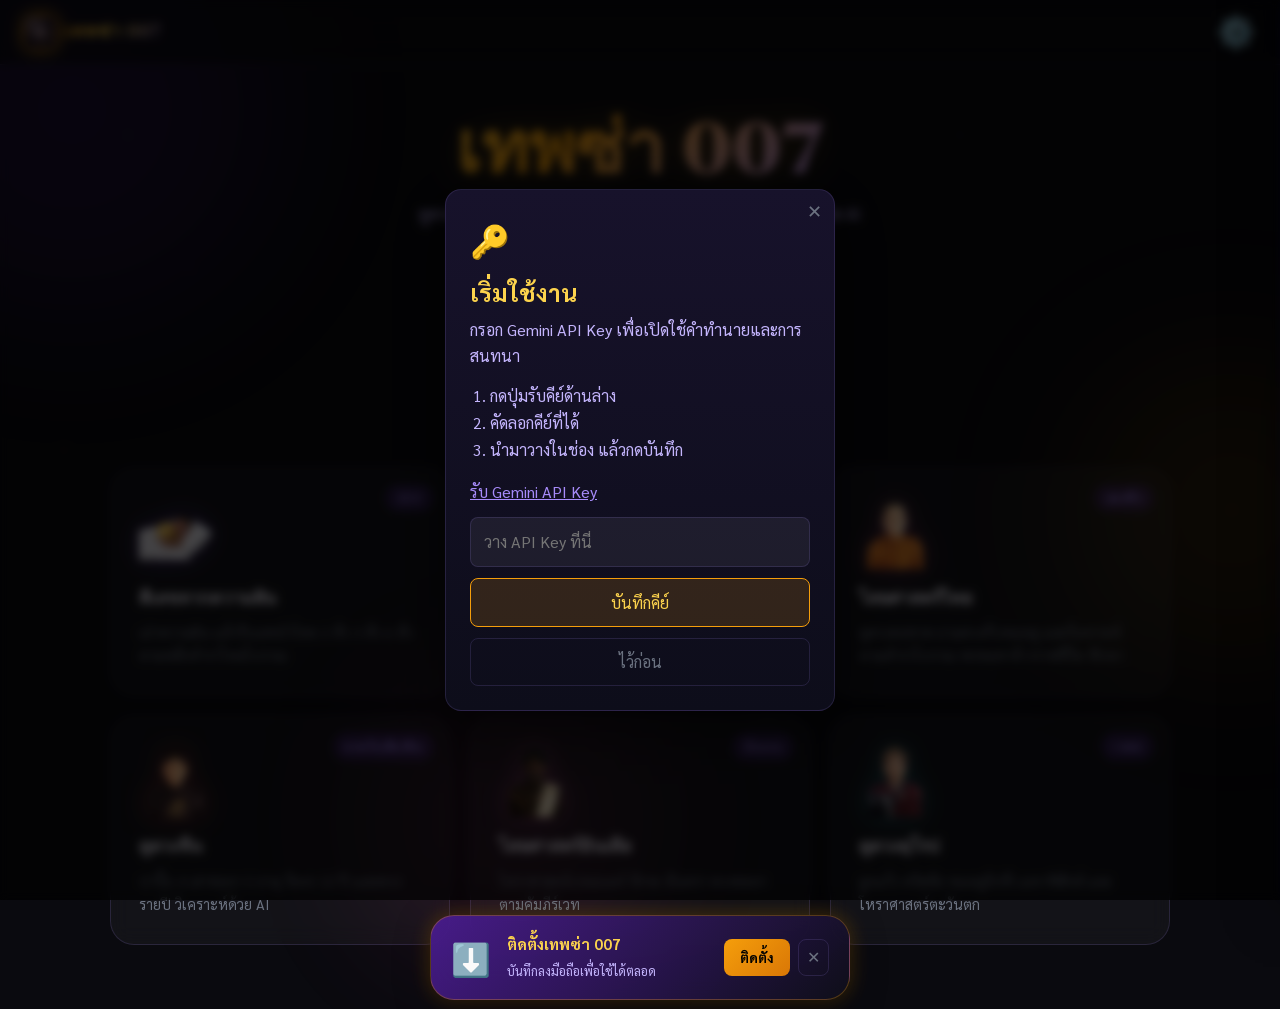
<file: index.html>
<!DOCTYPE html>
<html lang="th">
<head>
  <meta charset="UTF-8" />
  <meta name="viewport" content="width=device-width, initial-scale=1.0, viewport-fit=cover" />
  <title>เทพซ่า 007 — ดูดวงและคำทำนาย</title>
  <meta name="description" content="เทพซ่า 007 — ดูดวงไทย จีน อินเดีย ยุโรป ตีเลขจากความฝัน และไพ่ทาโรต์ด้วย AI" />
  <meta name="theme-color" content="#7c3aed" />
  <meta name="apple-mobile-web-app-capable" content="yes" />
  <meta name="apple-mobile-web-app-status-bar-style" content="black-translucent" />
  <meta name="apple-mobile-web-app-title" content="เทพซ่า 007" />
  <link rel="manifest" href="manifest.json" />
  <link rel="icon" type="image/png" sizes="192x192" href="icons/icon-192.png" />
  <link rel="shortcut icon" href="icons/icon-192.png" />
  <link rel="apple-touch-icon" href="icons/icon-192.png" />

  <!-- Open Graph -->
  <meta property="og:title"       content="เทพซ่า 007 — ดูดวงด้วย AI" />
  <meta property="og:description" content="ดูดวง ตีเลขฝัน ไพ่ทาโรต์ ไสยศาสตร์ครบครัน" />
  <meta property="og:type"        content="website" />

  <link rel="stylesheet" href="css/style.css?v=abdul-chat-4" />
</head>
<body>

<!-- ========== Background ========== -->
<div class="stars-bg"></div>
<div class="nebula-orbs">
  <div class="orb orb-1"></div>
  <div class="orb orb-2"></div>
  <div class="orb orb-3"></div>
</div>

<!-- ========== Navbar ========== -->
<nav class="navbar" role="navigation" aria-label="เมนูหลัก">
  <a href="index.html" class="navbar-logo abdul-secret-trigger" aria-label="หน้าแรก เปิดแชทอับดุล">
    <img class="logo-icon" src="icons/icon-512.png" alt="" />
    <span class="logo-text">เทพซ่า 007</span>
  </a>
  <div class="navbar-actions">
    <button class="btn-icon" id="btn-settings" aria-label="การตั้งค่า" title="การตั้งค่า"><span class="settings-gear-icon">⚙️</span></button>
  </div>
</nav>

<!-- ========== Settings Overlay ========== -->
<div class="settings-overlay" id="settings-overlay" role="dialog" aria-modal="true" aria-labelledby="settings-title"></div>
<aside class="settings-panel" id="settings-panel">
  <div class="settings-header">
    <h2 id="settings-title"><img class="settings-title-icon" src="icon_sss/settings(2).webp" alt="" /> การตั้งค่า</h2>
    <button class="btn-icon" id="btn-settings-close" aria-label="ปิด">✕</button>
  </div>
  <div class="settings-body">

    <!-- API Key -->
    <div class="settings-section">
      <label for="setting-api-key">🔑 Gemini API Key</label>
      <div class="input-group">
        <input type="password" id="setting-api-key" placeholder="AIzaSy..." autocomplete="off" spellcheck="false" />
        <button class="input-toggle-eye" id="toggle-eye" aria-label="แสดง/ซ่อน API Key">👁</button>
      </div>
      <a href="https://aistudio.google.com/app/apikey" target="_blank" rel="noopener noreferrer" class="settings-link">
        🔗 รับ API Key ฟรีที่ Google AI Studio →
      </a>
    </div>

    <div class="settings-divider"></div>

    <!-- Model Selection -->
    <div class="settings-section">
      <label for="setting-model">🤖 เลือกโมเดล AI</label>
      <div class="settings-select-wrapper">
        <select id="setting-model" aria-label="เลือกโมเดล Gemini">
          <option value="models/gemini-3.5-flash-lite">⚡ Gemini 3.5 Flash Lite</option>
        </select>
      </div>
      <div id="model-status" class="model-status" style="display:none;"></div>
      <button
        type="button"
        style="margin-top:0.5rem; width:100%; padding:0.5rem; border-radius:8px; border:1px solid var(--border-glass); background:var(--bg-glass); color:var(--text-secondary); font-family:Sarabun,sans-serif; font-size:0.82rem; cursor:pointer;"
        id="btn-refresh-models"
        onclick="(function(){
          const key=document.getElementById('setting-api-key').value.trim()||window.Store.get(window.STORAGE.API_KEY,'');
          if(!key){window.showToast('กรุณาใส่ API Key ก่อน','error');return;}
          const el=document.getElementById('model-status');el.style.display='block';
          window.modelManager.fetchModels(key,true);
        })()">
        🔄 โหลดโมเดลใหม่จาก API
      </button>
    </div>

    <div class="settings-divider"></div>

    <!-- Voice Selection -->
    <div class="settings-section">
      <label for="setting-voice">🔊 โมเดลเสียงอ่าน</label>
      <div class="settings-select-wrapper">
        <select id="setting-voice" aria-label="เลือกเสียงอ่าน">
          <option value="auto">✨ อัตโนมัติ — เสียงธรรมชาติ (แนะนำ)</option>
        </select>
      </div>
    </div>

    <div class="settings-divider"></div>

  </div>
  <div class="settings-footer">
    <button class="btn-save" id="btn-save-settings">💾 บันทึก</button>
    <button class="btn-clear-data" id="btn-clear-data">🗑️ ล้างทั้งหมด</button>
  </div>
</aside>

<!-- ========== Page Wrapper ========== -->
<main class="page-wrapper">

  <!-- Hero -->
  <section class="hero" aria-labelledby="hero-title">
    <h1 class="hero-title" id="hero-title">เทพซ่า 007</h1>
    <p class="hero-desc">
      ดูดวงไทย จีน อินเดีย ยุโรป ตีเลขจากความฝัน และไพ่ทาโรต์ด้วย AI<br>
    </p>
    <div class="hero-divider">
      <img class="hero-divider-icon" src="icon_sss/1f52e.gif" alt="ลูกแก้วพยากรณ์" />
    </div>
  </section>

  <!-- Features Grid -->
  <section class="features-section" aria-labelledby="features-heading">
    <h2 class="features-title" id="features-heading">✦ เลือกศาสตร์ที่ต้องการ ✦</h2>
    <div class="features-grid" role="list">

      <!-- Feature 1: Dream -->
      <a href="pages/dream.html" class="feature-card active" role="listitem" style="--glow-color:rgba(124,58,237,0.35); --glow-border:#7c3aed;">
        <div class="feature-badge badge-new">Zzz</div>
        <img class="feature-icon feature-icon-image" src="icons_1/512.png" alt="ไอคอนตีเลขจากความฝัน" />
        <div class="feature-title">ตีเลขจากความฝัน</div>
        <div class="feature-desc">เล่าความฝัน แล้วรับเลขนำโชค 2 ตัว 3 ตัว 6 ตัว ตามหลักตำราไทยโบราณ</div>
      </a>

      <!-- Feature 2: Tarot -->
      <a href="pages/tarot.html" class="feature-card active-gold" role="listitem" style="--glow-color:rgba(245,158,11,0.35); --glow-border:#f59e0b;">
        <div class="feature-badge badge-new">ลิงกัง</div>
        <img class="feature-icon feature-icon-image" src="icons_2/512.png" alt="ไอคอนไพ่ทาโรต์" />
        <div class="feature-title">ไพ่ทาโรต์ & ไพ่ยิปซี</div>
        <div class="feature-desc">สับไพ่ ตัดไพ่ เลือก 3 ใบ แล้วรับคำทำนายวันละ 1 ครั้ง ไพ่ครบ 78 ใบ</div>
      </a>

      <!-- Feature 3: Thai -->
      <a href="pages/thai.html" class="feature-card active-pink" role="listitem" style="--glow-color:rgba(236,72,153,0.3); --glow-border:#ec4899;">
        <div class="feature-badge badge-new">เณรตัง</div>
        <img class="feature-icon feature-icon-image" src="icons_3/512.png" alt="ไอคอนไสยศาสตร์ไทย" />
        <div class="feature-title">ไสยศาสตร์ไทย</div>
        <div class="feature-desc">ดูดวงคอขาด ถามดวงกับหมอดู และวิเคราะห์ตามตำราโบราณ พรหมชาติ กราฟชีวิต ทักษา</div>
      </a>

      <!-- Feature 4: Chinese -->
      <a href="pages/chinese.html" class="feature-card active-red" role="listitem" style="--glow-color:rgba(239,68,68,0.3); --glow-border:#ef4444;">
        <div class="feature-badge badge-new">อาหวังเมืองจีน</div>
        <img class="feature-icon feature-icon-image" src="icons_4/512.png" alt="ไอคอนดูดวงจีน" />
        <div class="feature-title">ดูดวงจีน</div>
        <div class="feature-desc">ปาจื้อ 4 เสาชะตา 5 ธาตุ วัยจร 10 ปี และดวงรายปี วิเคราะห์ด้วย AI</div>
      </a>

      <!-- Feature 5: India -->
      <a href="pages/indian.html" class="feature-card active-lotus" role="listitem" style="--glow-color:rgba(244,114,182,0.3); --glow-border:#f472b6;">
        <div class="feature-badge badge-new">บังบวบ</div>
        <img class="feature-icon feature-icon-image" src="icons_5/512.png" alt="ไอคอนไสยศาสตร์อินเดีย" />
        <div class="feature-title">ไสยศาสตร์อินเดีย</div>
        <div class="feature-desc">โหราศาสตร์เวทมนตร์ จักระ มันตรา ดวงชะตาตามคัมภีร์เวท</div>
      </a>

      <!-- Feature 6: Europe -->
      <a href="pages/western.html" class="feature-card active-cyan" role="listitem" style="--glow-color:rgba(34,211,238,0.28); --glow-border:#22d3ee;">
        <div class="feature-badge badge-new">I sas</div>
        <img class="feature-icon feature-icon-image" src="icons_6/512.png" alt="ไอคอนดูดวงยุโรป" />
        <div class="feature-title">ดูดวงยุโรป</div>
        <div class="feature-desc">ลูกแก้ว คริสตัล หมอดูยิปซี เมทาฟิสิกส์ และโหราศาสตร์ตะวันตก</div>
      </a>

    </div>
  </section>

</main>

<!-- ========== Secret Abdul Chat ========== -->
<aside class="abdul-chat" id="abdul-chat" aria-hidden="true" aria-labelledby="abdul-chat-title">
  <header class="abdul-chat-header">
    <img src="icon_sss/อับดุลเอ๊ย.jpg" alt="อับดุล" class="abdul-avatar" />
    <div>
      <h2 id="abdul-chat-title">อับดุล</h2>
      <p>ถามอะไรก็ไม่ค่อยอยากตอบจ้ะนายจ๋า</p>
    </div>
    <button class="abdul-chat-close" id="abdul-chat-close" type="button" aria-label="ปิดแชท">×</button>
  </header>
  <div class="abdul-chat-messages" id="abdul-chat-messages" role="log" aria-live="polite"></div>
  <form class="abdul-chat-input-area" id="abdul-chat-form">
    <textarea id="abdul-chat-input" rows="1" maxlength="500" placeholder="พิมพ์มาจ้ะนายจ๋า..." aria-label="ข้อความถึงอับดุล"></textarea>
    <button class="abdul-chat-send" type="submit" aria-label="ส่งข้อความ">ส่ง</button>
  </form>
  <!-- Context Menu for Message Actions (Long Press on mobile, Right Click on PC) -->
  <div class="abdul-context-menu abdul-delete-menu" id="abdul-delete-menu" role="menu" aria-hidden="true">
    <button type="button" class="abdul-menu-item abdul-action-copy" id="abdul-menu-copy" aria-label="คัดลอกข้อความ">
      <svg width="15" height="15" viewBox="0 0 24 24" fill="none" stroke="currentColor" stroke-width="2" stroke-linecap="round" stroke-linejoin="round"><rect x="9" y="9" width="13" height="13" rx="2" ry="2"></rect><path d="M5 15H4a2 2 0 0 1-2-2V4a2 2 0 0 1 2-2h9a2 2 0 0 1 2 2v1"></path></svg>
      <span>คัดลอก</span>
    </button>
    <button type="button" class="abdul-menu-item abdul-action-delete abdul-delete-action" id="abdul-delete-action" aria-label="ลบข้อความ">
      <svg width="15" height="15" viewBox="0 0 24 24" fill="none" stroke="currentColor" stroke-width="2" stroke-linecap="round" stroke-linejoin="round"><polyline points="3 6 5 6 21 6"></polyline><path d="M19 6v14a2 2 0 0 1-2 2H7a2 2 0 0 1-2-2V6m3 0V4a2 2 0 0 1 2-2h4a2 2 0 0 1 2 2v2"></path></svg>
      <span>ลบข้อความ</span>
    </button>
  </div>
  <div class="abdul-toast" id="abdul-toast" aria-live="polite"></div>
</aside>

<!-- ========== PWA Install Banner ========== -->
<div class="install-banner" id="install-banner" role="complementary" aria-label="ติดตั้งแอป">
  <div class="install-banner-icon">⬇️</div>
  <div class="install-banner-text">
    <strong>ติดตั้งเทพซ่า 007</strong>
    <span>บันทึกลงมือถือเพื่อใช้ได้ตลอด</span>
  </div>
  <div class="install-banner-actions">
    <button class="btn-install" id="btn-install-pwa">ติดตั้ง</button>
    <button class="btn-dismiss" id="btn-dismiss-pwa" aria-label="ปิด">✕</button>
  </div>
</div>

<script src="js/app.js?v=abdul-chat-5"></script>
<script src="js/models.js"></script>
</body>
</html>
</file>
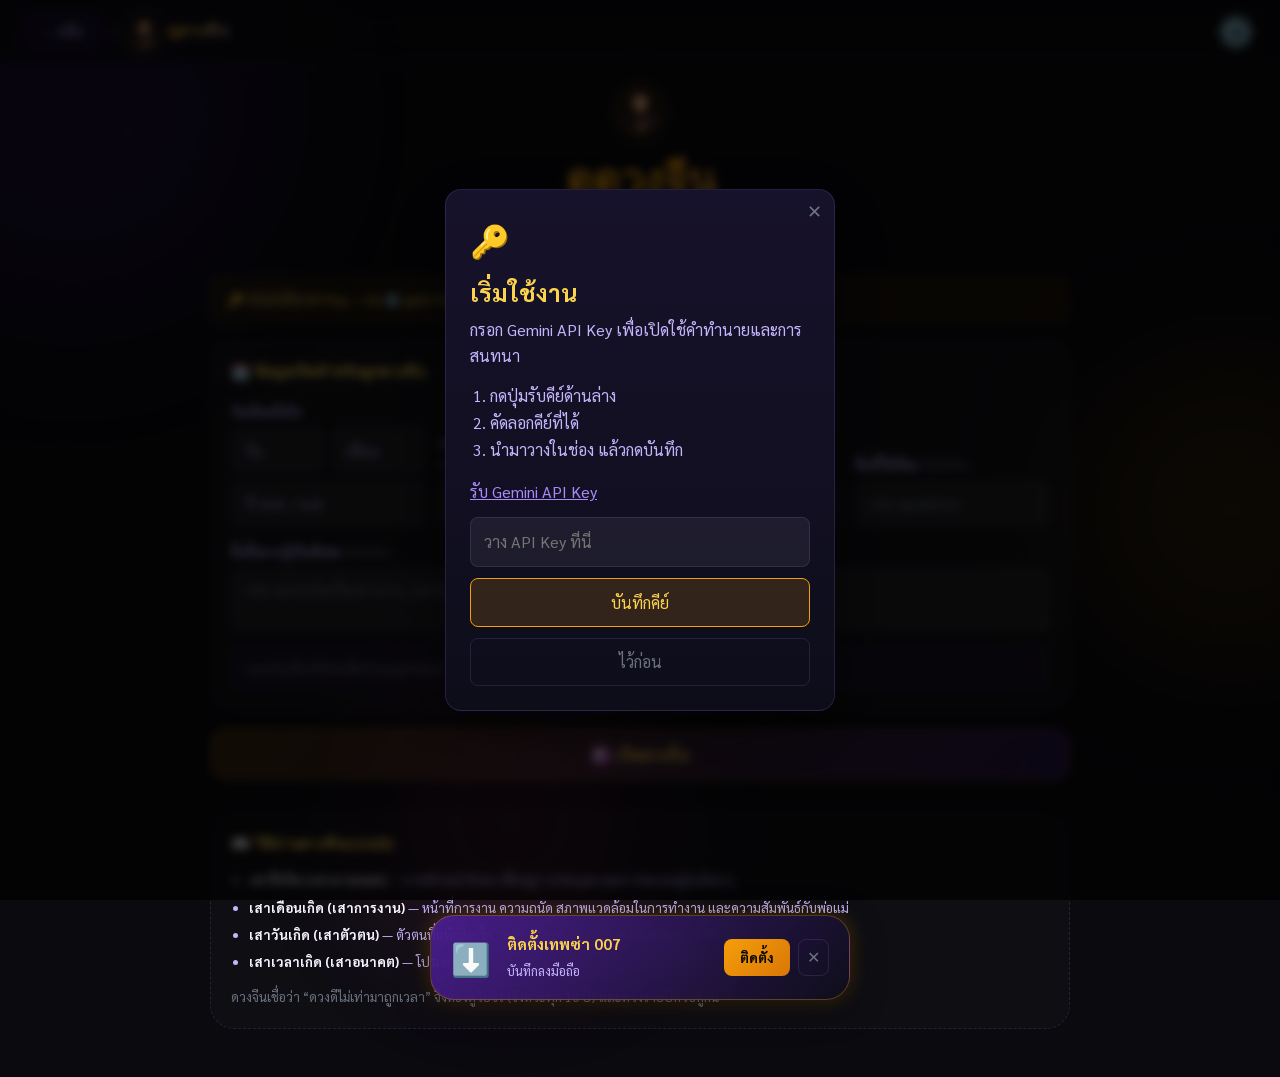
<file: pages/chinese.html>
<!DOCTYPE html>
<html lang="th">
<head>
  <meta charset="UTF-8" />
  <meta name="viewport" content="width=device-width, initial-scale=1.0, viewport-fit=cover" />
  <title>ดูดวงจีน — เทพซ่า 007</title>
  <meta name="description" content="ดูดวงจีน ปาจื้อ 4 เสาชะตา 5 ธาตุ วัยจร 10 ปี และดวงรายปี วิเคราะห์ด้วย AI" />
  <meta name="theme-color" content="#7c3aed" />
  <meta name="apple-mobile-web-app-capable" content="yes" />
  <meta name="apple-mobile-web-app-status-bar-style" content="black-translucent" />
  <link rel="manifest" href="../manifest.json" />
  <link rel="icon" type="image/png" sizes="192x192" href="../icons/icon-192.png" />
  <link rel="shortcut icon" href="../icons/icon-192.png" />
  <link rel="apple-touch-icon" href="../icons/icon-192.png" />
  <link rel="stylesheet" href="../css/style.css" />
</head>
<body>

<div class="stars-bg"></div>
<div class="nebula-orbs">
  <div class="orb orb-1"></div>
  <div class="orb orb-2"></div>
  <div class="orb orb-3"></div>
</div>

<!-- ========== Navbar ========== -->
<nav class="navbar" role="navigation" aria-label="เมนูนำทาง">
  <div style="display:flex; align-items:center; gap:0.75rem;">
    <a href="../index.html" class="btn-back" aria-label="กลับหน้าแรก">← กลับ</a>
    <span class="navbar-sep" style="color:var(--text-muted); font-size:0.85rem;">|</span>
    <span class="navbar-logo" style="cursor:default;">
      <img class="nav-feature-icon" src="../icons_4/512.png" alt="ไอคอนดูดวงจีน" />
      <span class="logo-text" style="font-size:0.95rem;">ดูดวงจีน</span>
    </span>
  </div>
  <div class="navbar-actions">
    <button class="btn-icon" id="btn-settings" aria-label="การตั้งค่า" title="การตั้งค่า">⚙️</button>
  </div>
</nav>

<!-- ========== Settings Panel (shared component) ========== -->
<div class="settings-overlay" id="settings-overlay" role="dialog" aria-modal="true" aria-labelledby="settings-title"></div>
<aside class="settings-panel" id="settings-panel">
  <div class="settings-header">
    <h2 id="settings-title">⚙️ การตั้งค่า</h2>
    <button class="btn-icon" id="btn-settings-close" aria-label="ปิด">✕</button>
  </div>
  <div class="settings-body">
    <div class="settings-section">
      <label for="setting-api-key">🔑 Gemini API Key</label>
      <div class="input-group">
        <input type="password" id="setting-api-key" placeholder="AIzaSy..." autocomplete="off" spellcheck="false" />
        <button class="input-toggle-eye" id="toggle-eye" aria-label="แสดง/ซ่อน">👁</button>
      </div>
      <a href="https://aistudio.google.com/app/apikey" target="_blank" rel="noopener noreferrer" class="settings-link">
        🔗 รับ API Key ฟรีที่ Google AI Studio →
      </a>
    </div>
    <div class="settings-divider"></div>
    <div class="settings-section">
      <label for="setting-voice">🔊 โมเดลเสียงอ่าน</label>
      <div class="settings-select-wrapper">
        <select id="setting-voice" aria-label="เลือกเสียงอ่าน">
          <option value="auto">✨ อัตโนมัติ — เสียงธรรมชาติ (แนะนำ)</option>
        </select>
      </div>
    </div>
    <div class="settings-divider"></div>
    <div class="settings-section">
      <label for="setting-model">🤖 เลือกโมเดล AI</label>
      <div class="settings-select-wrapper">
        <select id="setting-model" aria-label="เลือกโมเดล Gemini">
          <option value="models/gemini-3.5-flash-lite">⚡ Gemini 3.5 Flash Lite</option>
        </select>
      </div>
      <div id="model-status" class="model-status" style="display:none;"></div>
      <button
        type="button"
        style="margin-top:0.5rem; width:100%; padding:0.5rem; border-radius:8px; border:1px solid var(--border-glass); background:var(--bg-glass); color:var(--text-secondary); font-family:Sarabun,sans-serif; font-size:0.82rem; cursor:pointer;"
        id="btn-refresh-models"
        onclick="(function(){
          const key=document.getElementById('setting-api-key').value.trim()||window.Store.get(window.STORAGE.API_KEY,'');
          if(!key){window.showToast('กรุณาใส่ API Key ก่อน','error');return;}
          const el=document.getElementById('model-status');el.style.display='block';
          window.modelManager.fetchModels(key,true);
        })()">
        🔄 โหลดโมเดลใหม่จาก API
      </button>
    </div>
    <div class="settings-divider"></div>
    <div class="settings-section">
    </div>
  </div>
  <div class="settings-footer">
    <button class="btn-save" id="btn-save-settings">💾 บันทึก</button>
    <button class="btn-clear-data" id="btn-clear-data">🗑️ ล้างทั้งหมด</button>
  </div>
</aside>

<!-- ========== Page ========== -->
<main class="astro-wrapper">

  <header class="astro-hero">
    <img class="astro-hero-icon" src="../icons_4/512.png" alt="ไอคอนดูดวงจีน" />
    <h1>ดูดวงจีน</h1>
    <p>ปาจื้อ 四柱八字 · ถอดรหัส 4 เสาชะตา · 5 ธาตุ · วัยจร 10 ปี</p>
  </header>

  <div class="astro-key-warning" id="cn-key-warning" style="display:none;">
    🔑 ยังไม่ได้ใส่ API Key — กด ⚙️ มุมขวาบนเพื่อใส่ก่อนใช้งาน
  </div>

  <!-- ฟอร์มข้อมูลเกิด -->
  <div id="cn-form-slot"></div>

  <button class="astro-cta" id="cn-run" type="button">☯️ เปิดดวงจีน</button>

  <!-- ผลคำนวณ (โชว์ทันที ไม่ต้องรอ AI) -->
  <section id="cn-panel" hidden></section>

  <!-- คำทำนาย -->
  <section id="cn-result" style="margin-top:1.25rem;"></section>

  <section class="cn-note-card">
    <h3>📖 วิธีอ่านดวงจีนแบบย่อ</h3>
    <ul>
      <li><strong>เสาปีเกิด (เสาภายนอก)</strong> — ภาพลักษณ์ สังคม เพื่อนฝูง บรรพบุรุษ และการพบเจอผู้คนใหม่ ๆ</li>
      <li><strong>เสาเดือนเกิด (เสาการงาน)</strong> — หน้าที่การงาน ความถนัด สภาพแวดล้อมในการทำงาน และความสัมพันธ์กับพ่อแม่</li>
      <li><strong>เสาวันเกิด (เสาตัวตน)</strong> — ตัวตนที่แท้จริงหรือ “ธาตุเจ้าชะตา” รวมถึงคู่ครองและความรัก</li>
      <li><strong>เสาเวลาเกิด (เสาอนาคต)</strong> — โปรเจกต์ในอนาคต ความลับ ความคิดในใจ บุตร และบริวาร</li>
    </ul>
    <p>ดวงจีนเชื่อว่า “ดวงดีไม่เท่ามาถูกเวลา” จึงต้องดูวัยจร (จังหวะทุก 10 ปี) และดวงรายปีควบคู่กัน</p>
  </section>

</main>

<!-- ========== PWA Install Banner ========== -->
<div class="install-banner" id="install-banner" role="complementary">
  <div class="install-banner-icon">⬇️</div>
  <div class="install-banner-text">
    <strong>ติดตั้งเทพซ่า 007</strong>
    <span>บันทึกลงมือถือ</span>
  </div>
  <div class="install-banner-actions">
    <button class="btn-install" id="btn-install-pwa">ติดตั้ง</button>
    <button class="btn-dismiss" id="btn-dismiss-pwa" aria-label="ปิด">✕</button>
  </div>
</div>

<script src="../js/app.js"></script>
<script src="../js/models.js"></script>
<script src="../js/chinese.js"></script>
</body>
</html>
</file>
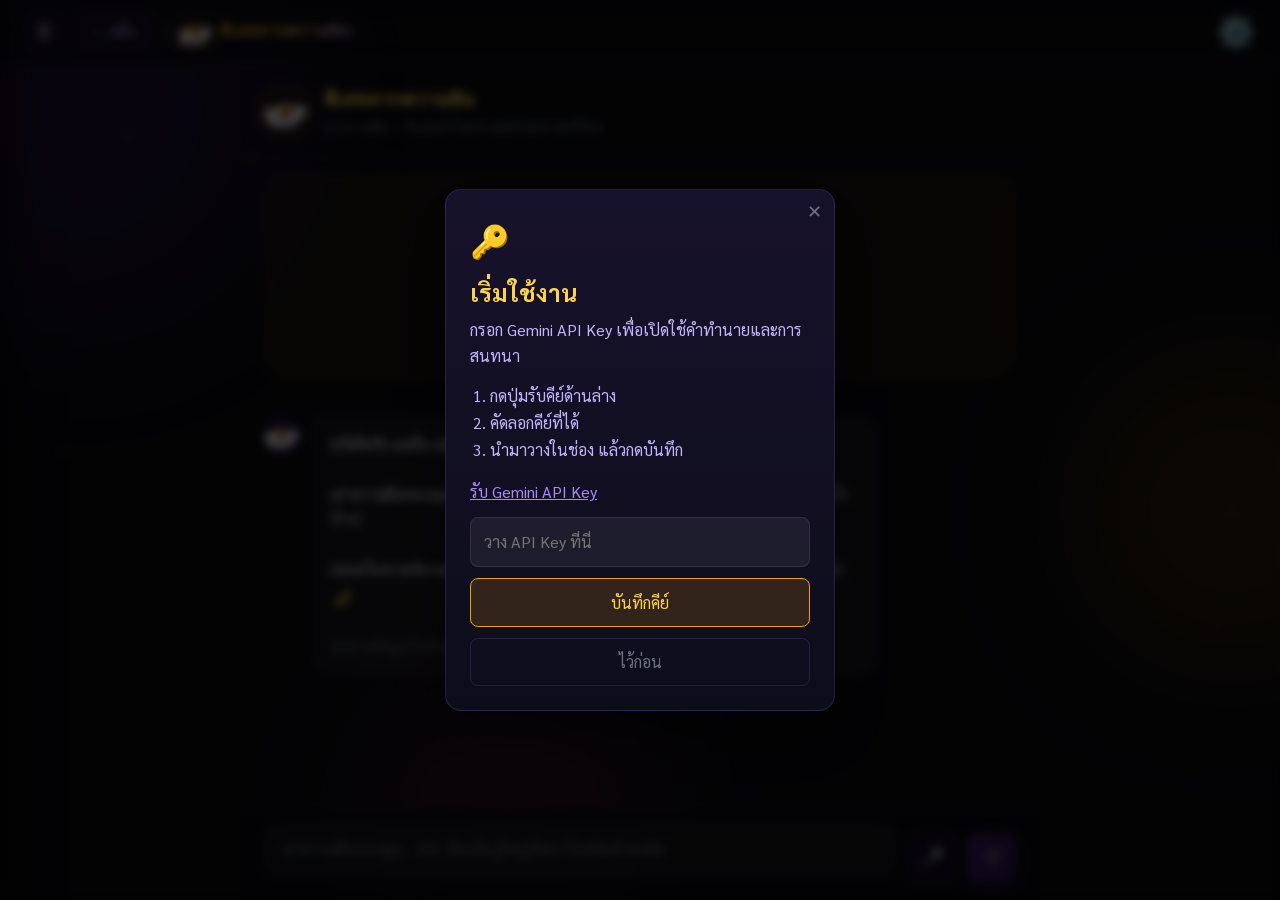
<file: pages/dream.html>
<!DOCTYPE html>
<html lang="th">
<head>
  <meta charset="UTF-8" />
  <meta name="viewport" content="width=device-width, initial-scale=1.0, viewport-fit=cover" />
  <title>ตีเลขจากความฝัน — เทพซ่า 007</title>
  <meta name="description" content="เล่าความฝันแล้ววิเคราะห์เป็นเลขนำโชค 2 ตัว 3 ตัว 6 ตัว ตามหลักไสยศาสตร์ไทย" />
  <meta name="theme-color" content="#7c3aed" />
  <meta name="apple-mobile-web-app-capable" content="yes" />
  <meta name="apple-mobile-web-app-status-bar-style" content="black-translucent" />
  <link rel="manifest" href="../manifest.json" />
  <link rel="icon" type="image/png" sizes="192x192" href="../icons/icon-192.png" />
  <link rel="shortcut icon" href="../icons/icon-192.png" />
  <link rel="apple-touch-icon" href="../icons/icon-192.png" />
  <link rel="stylesheet" href="../css/style.css" />
</head>
<body>

<div class="stars-bg"></div>
<div class="nebula-orbs">
  <div class="orb orb-1"></div>
  <div class="orb orb-2"></div>
  <div class="orb orb-3"></div>
</div>

<!-- ========== Navbar ========== -->
<nav class="navbar" role="navigation" aria-label="เมนูนำทาง">
  <div style="display:flex; align-items:center; gap:0.75rem;">
    <button class="btn-icon" id="btn-sidebar-toggle" aria-label="ประวัติการสนทนา" title="ประวัติการสนทนา">☰</button>
    <a href="../index.html" class="btn-back" aria-label="กลับหน้าแรก">← กลับ</a>
    <span class="navbar-sep" style="color:var(--text-muted); font-size:0.85rem;">|</span>
    <span class="navbar-logo" style="cursor:default;">
      <img class="nav-feature-icon" src="../icons_1/512.png" alt="ไอคอนตีเลขจากความฝัน" />
      <span class="logo-text" style="font-size:0.95rem;">ตีเลขจากความฝัน</span>
    </span>
  </div>
  <div class="navbar-actions">
    <button class="btn-icon" id="btn-settings" aria-label="การตั้งค่า" title="การตั้งค่า">⚙️</button>
  </div>
</nav>

<!-- ========== Chat History Sidebar ========== -->
<div class="chat-sidebar-overlay" id="sidebar-overlay"></div>
<aside class="chat-sidebar" id="chat-sidebar" role="navigation" aria-label="ประวัติการสนทนา">
  <div class="sidebar-head">
    <span class="sidebar-head-title">💬 ประวัติการสนทนา</span>
    <button class="btn-icon sidebar-close" id="btn-sidebar-close" aria-label="ปิดแถบประวัติ">✕</button>
  </div>
  <button class="sidebar-new" id="btn-new-chat" type="button">
    <span class="sidebar-new-icon">✚</span> เริ่มความฝันใหม่
  </button>
  <div class="sidebar-list" id="sidebar-list" role="list"></div>
</aside>

<!-- ========== Conversation Context Menu ========== -->
<div class="chat-context-menu" id="chat-context-menu" role="menu" aria-hidden="true">
  <button class="ctx-item" data-action="rename" role="menuitem" type="button">✏️ เปลี่ยนชื่อ</button>
  <button class="ctx-item" data-action="tag" role="menuitem" type="button">🏷️ ตั้งแท็ก</button>
  <div class="ctx-divider"></div>
  <button class="ctx-item danger" data-action="delete" role="menuitem" type="button">🗑️ ลบประวัตินี้</button>
</div>

<!-- ========== Rename / Tag Modal ========== -->
<div class="chat-modal-overlay" id="chat-modal-overlay" role="dialog" aria-modal="true" aria-labelledby="chat-modal-title">
  <div class="chat-modal">
    <h3 id="chat-modal-title">เปลี่ยนชื่อประวัติ</h3>
    <input type="text" id="chat-modal-input" autocomplete="off" spellcheck="false" />
    <p class="chat-modal-hint" id="chat-modal-hint" style="display:none;"></p>
    <div class="chat-modal-actions">
      <button class="chat-modal-btn" id="chat-modal-cancel" type="button">ยกเลิก</button>
      <button class="chat-modal-btn primary" id="chat-modal-ok" type="button">บันทึก</button>
    </div>
  </div>
</div>

<!-- Settings Panel (shared component) -->
<div class="settings-overlay" id="settings-overlay" role="dialog" aria-modal="true" aria-labelledby="settings-title"></div>
<aside class="settings-panel" id="settings-panel">
  <div class="settings-header">
    <h2 id="settings-title">⚙️ การตั้งค่า</h2>
    <button class="btn-icon" id="btn-settings-close" aria-label="ปิด">✕</button>
  </div>
  <div class="settings-body">
    <div class="settings-section">
      <label for="setting-api-key">🔑 Gemini API Key</label>
      <div class="input-group">
        <input type="password" id="setting-api-key" placeholder="AIzaSy..." autocomplete="off" spellcheck="false" />
        <button class="input-toggle-eye" id="toggle-eye" aria-label="แสดง/ซ่อน">👁</button>
      </div>
      <a href="https://aistudio.google.com/app/apikey" target="_blank" rel="noopener noreferrer" class="settings-link">
        🔗 รับ API Key ฟรีที่ Google AI Studio →
      </a>
    </div>
    <div class="settings-divider"></div>
    <div class="settings-section">
      <label for="setting-voice">🔊 โมเดลเสียงอ่าน</label>
      <div class="settings-select-wrapper">
        <select id="setting-voice" aria-label="เลือกเสียงอ่าน">
          <option value="auto">✨ อัตโนมัติ — เสียงธรรมชาติ (แนะนำ)</option>
        </select>
      </div>
    </div>
    <div class="settings-divider"></div>
    <div class="settings-section">
      <label for="setting-model">🤖 เลือกโมเดล AI</label>
      <div class="settings-select-wrapper">
        <select id="setting-model" aria-label="เลือกโมเดล Gemini">
          <option value="models/gemini-3.5-flash-lite">⚡ Gemini 3.5 Flash Lite</option>
        </select>
      </div>
      <div id="model-status" class="model-status" style="display:none;"></div>
      <button
        type="button"
        style="margin-top:0.5rem; width:100%; padding:0.5rem; border-radius:8px; border:1px solid var(--border-glass); background:var(--bg-glass); color:var(--text-secondary); font-family:Sarabun,sans-serif; font-size:0.82rem; cursor:pointer;"
        id="btn-refresh-models"
        onclick="(function(){
          const key=document.getElementById('setting-api-key').value.trim()||window.Store.get(window.STORAGE.API_KEY,'');
          if(!key){window.showToast('กรุณาใส่ API Key ก่อน','error');return;}
          const el=document.getElementById('model-status');el.style.display='block';
          window.modelManager.fetchModels(key,true);
        })()">
        🔄 โหลดโมเดลใหม่จาก API
      </button>
    </div>
  </div>
  <div class="settings-footer">
    <button class="btn-save" id="btn-save-settings">💾 บันทึก</button>
    <button class="btn-clear-data" id="btn-clear-data">🗑️ ล้างทั้งหมด</button>
  </div>
</aside>

<!-- ========== Chat Container ========== -->
<div class="chat-container" role="main">

  <!-- Chat Header -->
  <header class="chat-header">
    <img class="chat-header-icon" src="../icons_1/512.png" alt="ไอคอนตีเลขจากความฝัน" />
    <div class="chat-header-text">
      <h1>ตีเลขจากความฝัน</h1>
      <p>เล่าความฝัน → รับเลขนำโชคตามหลักไสยศาสตร์ไทย</p>
    </div>
  </header>

  <!-- No API Key Warning -->
  <div id="no-api-dream" class="no-api-warning" style="display:none; margin:1rem 1.5rem;">
    <div class="icon">🔑</div>
    <h3>ต้องการ API Key</h3>
    <p>กด ⚙️ มุมขวาบน เพื่อใส่ API Key ก่อนเริ่มใช้งาน</p>
  </div>

  <!-- Messages Area -->
  <div class="chat-messages" id="chat-messages" role="log" aria-live="polite" aria-label="บทสนทนา">
    <!-- Messages rendered by JS -->
  </div>

  <!-- Input Area -->
  <div class="chat-input-area">
    <div class="chat-input-row">
      <div class="chat-input-wrapper">
        <textarea
          id="dream-input"
          class="chat-textarea"
          rows="1"
          placeholder="เล่าความฝันของคุณ... เช่น 'ฝันเห็นงูใหญ่กัดขา วิ่งหนีแล้วหกล้ม'"
          aria-label="พิมพ์ความฝัน"
        ></textarea>
      </div>
      <button class="btn-mic" id="btn-mic" aria-label="พิมพ์ด้วยเสียง" title="พิมพ์ด้วยเสียง">🎤</button>
      <button class="btn-send" id="btn-send-dream" aria-label="ส่ง">
        <svg width="20" height="20" viewBox="0 0 24 24" fill="none" stroke="currentColor" stroke-width="2.5" stroke-linecap="round" stroke-linejoin="round">
          <line x1="22" y1="2" x2="11" y2="13"></line>
          <polygon points="22 2 15 22 11 13 2 9 22 2"></polygon>
        </svg>
      </button>
    </div>
  </div>

</div>

<!-- PWA Install Banner -->
<div class="install-banner" id="install-banner" role="complementary">
  <div class="install-banner-icon">⬇️</div>
  <div class="install-banner-text">
    <strong>ติดตั้งเทพซ่า 007</strong>
    <span>บันทึกลงมือถือ</span>
  </div>
  <div class="install-banner-actions">
    <button class="btn-install" id="btn-install-pwa">ติดตั้ง</button>
    <button class="btn-dismiss" id="btn-dismiss-pwa" aria-label="ปิด">✕</button>
  </div>
</div>

<script src="../js/app.js"></script>
<script src="../js/models.js"></script>
<script src="../js/dream.js"></script>
</body>
</html>
</file>
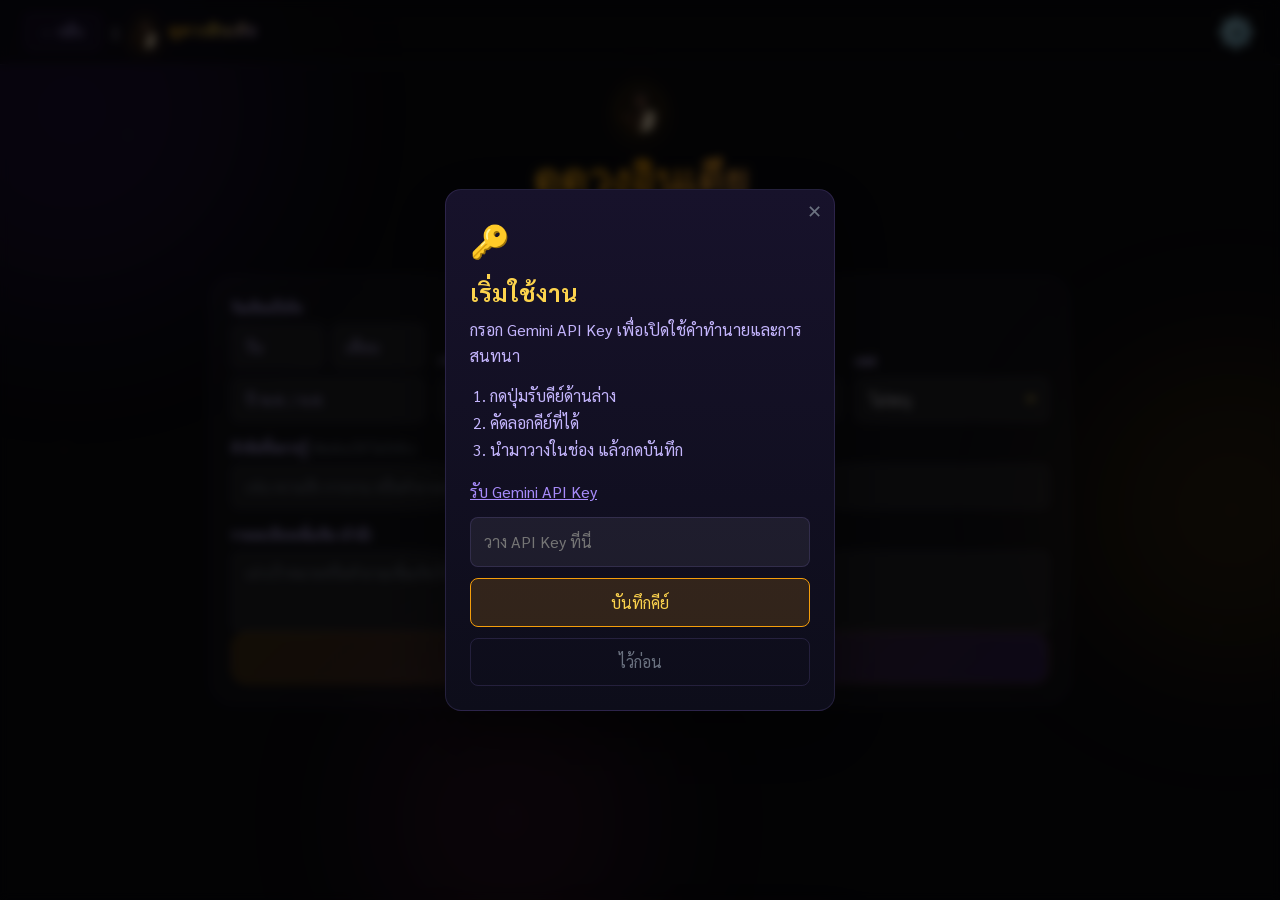
<file: pages/indian.html>
<!DOCTYPE html>
<html lang="th">
<head>
  <meta charset="UTF-8" />
  <meta name="viewport" content="width=device-width, initial-scale=1.0, viewport-fit=cover" />
  <title>ดูดวงอินเดีย — เทพซ่า 007</title>
  <meta name="description" content="ดูดวงอินเดียตามโหราศาสตร์เวท" />
  <link rel="manifest" href="../manifest.json" />
  <link rel="icon" type="image/png" sizes="192x192" href="../icons/icon-192.png" />
  <link rel="shortcut icon" href="../icons/icon-192.png" />
  <link rel="apple-touch-icon" href="../icons/icon-192.png" />
  <link rel="stylesheet" href="../css/style.css" />
</head>
<body data-astro-system="indian">
<div class="stars-bg"></div><div class="nebula-orbs"><div class="orb orb-1"></div><div class="orb orb-2"></div><div class="orb orb-3"></div></div>
<nav class="navbar" role="navigation" aria-label="เมนูนำทาง">
  <div style="display:flex;align-items:center;gap:.75rem"><a href="../index.html" class="btn-back" aria-label="กลับหน้าแรก">← กลับ</a><span class="navbar-sep">|</span><span class="navbar-logo" style="cursor:default"><img class="nav-feature-icon" src="../icons_5/512.png" alt="ไอคอนไสยศาสตร์อินเดีย" /><span class="logo-text" style="font-size:.95rem">ดูดวงอินเดีย</span></span></div>
  <div class="navbar-actions"><button class="btn-icon" id="btn-settings" aria-label="การตั้งค่า" title="การตั้งค่า">⚙️</button></div>
</nav>
<div class="settings-overlay" id="settings-overlay" role="dialog" aria-modal="true" aria-labelledby="settings-title"></div>
<aside class="settings-panel" id="settings-panel"><div class="settings-header"><h2 id="settings-title">⚙️ การตั้งค่า</h2><button class="btn-icon" id="btn-settings-close" aria-label="ปิด">✕</button></div><div class="settings-body">
  <div class="settings-section"><label for="setting-api-key">🔑 Gemini API Key</label><div class="input-group"><input type="password" id="setting-api-key" placeholder="AIzaSy..." autocomplete="off" /><button class="input-toggle-eye" id="toggle-eye" aria-label="แสดง/ซ่อน">👁</button></div><a href="https://aistudio.google.com/app/apikey" target="_blank" rel="noopener noreferrer" class="settings-link">🔗 รับ API Key ฟรีที่ Google AI Studio →</a></div>
  <div class="settings-divider"></div><div class="settings-section"><label for="setting-voice">🔊 โมเดลเสียงอ่าน</label><div class="settings-select-wrapper"><select id="setting-voice"><option value="auto">✨ อัตโนมัติ — เสียงธรรมชาติ (แนะนำ)</option></select></div></div>
  <div class="settings-divider"></div><div class="settings-section"><label for="setting-model">🤖 เลือกโมเดล AI</label><div class="settings-select-wrapper"><select id="setting-model"><option value="models/gemini-3.5-flash-lite">⚡ Gemini 3.5 Flash Lite</option></select></div><div id="model-status" class="model-status" style="display:none"></div></div>
</div><div class="settings-footer"><button class="btn-save" id="btn-save-settings">💾 บันทึก</button><button class="btn-clear-data" id="btn-clear-data">🗑️ ล้างทั้งหมด</button></div></aside>
<main class="astro-wrapper"><header class="astro-hero"><img class="astro-hero-icon" src="../icons_5/512.png" alt="ไอคอนไสยศาสตร์อินเดีย" /><h1>ดูดวงอินเดีย</h1><p>โหราศาสตร์เวท จักรราศี นวางค์ และจังหวะชีวิต</p></header>
  <form class="astro-card" id="astro-form"><div class="astro-form-grid">
    <label class="astro-field"><span>วันเดือนปีเกิด</span><input id="astro-date" type="date" required /></label>
    <label class="astro-field"><span>เวลาเกิด</span><input id="astro-time" type="time" value="12:00" required /></label>
    <label class="astro-field"><span>สถานที่เกิด</span><input id="astro-place" type="text" placeholder="เช่น กรุงเทพมหานคร" required /></label>
    <label class="astro-field"><span>เพศ</span><select id="astro-gender"><option>ไม่ระบุ</option><option>ชาย</option><option>หญิง</option></select></label>
  </div><label class="astro-field astro-field-full"><span>หัวข้อที่อยากรู้ <em>(พิมพ์เองได้ ไม่บังคับ)</em></span><input id="astro-topic" type="text" list="indian-topic-suggestions" placeholder="เช่น ความรัก การงาน หรือคำถามของคุณ" autocomplete="off" /><datalist id="indian-topic-suggestions"><option value="ภาพรวมชีวิต"></option><option value="การงานและการเงิน"></option><option value="ความรักและคู่ครอง"></option><option value="สุขภาพและจังหวะชีวิต"></option><option value="แนวทางเสริมดวง"></option></datalist></label><label class="astro-field astro-field-full"><span>รายละเอียดเพิ่มเติม (ถ้ามี)</span><textarea id="astro-note" rows="3" placeholder="เล่าเป้าหมายหรือคำถามเพิ่มเติมได้"></textarea></label><button class="astro-cta" id="astro-run" type="submit">🪷 วิเคราะห์ดวง</button></form>
  <section id="astro-result" aria-live="polite"></section>
</main>
<div class="install-banner" id="install-banner" role="complementary"><div class="install-banner-icon">⬇️</div><div class="install-banner-text"><strong>ติดตั้งเทพซ่า 007</strong><span>บันทึกลงมือถือ</span></div><div class="install-banner-actions"><button class="btn-install" id="btn-install-pwa">ติดตั้ง</button><button class="btn-dismiss" id="btn-dismiss-pwa" aria-label="ปิด">✕</button></div></div>
<script src="../js/app.js"></script><script src="../js/models.js"></script><script src="../js/western.js"></script>
</body>
</html>
</file>
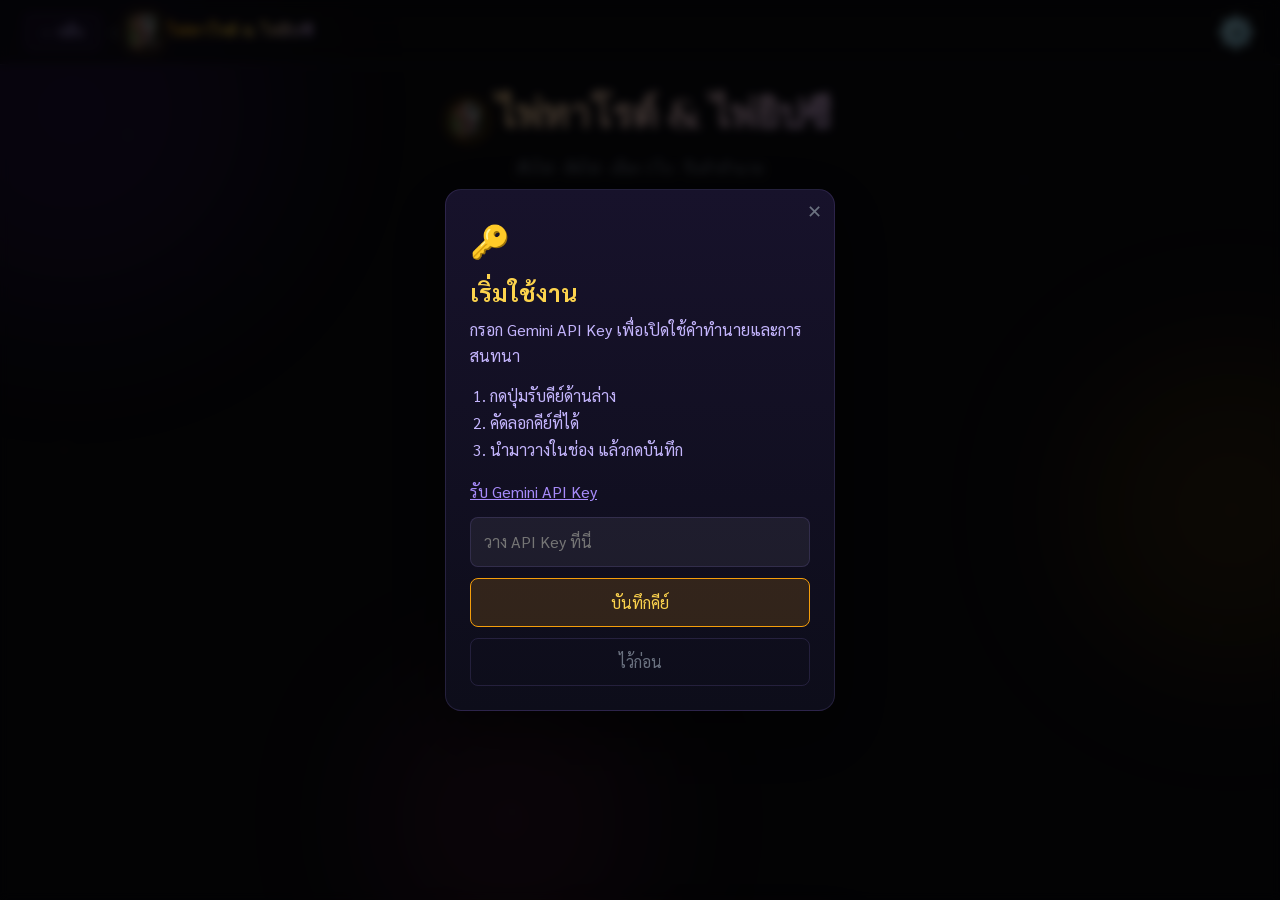
<file: pages/tarot.html>
<!DOCTYPE html>
<html lang="th">
<head>
  <meta charset="UTF-8" />
  <meta name="viewport" content="width=device-width, initial-scale=1.0, viewport-fit=cover" />
  <title>ไพ่ทาโรต์ & ไพ่ยิปซี — เทพซ่า 007</title>
  <meta name="description" content="สับไพ่ ตัดไพ่ เลือก 3 ใบ รับคำทำนาย ไพ่ทาโรต์ครบ 78 ใบ เปิดไพ่ได้ตลอดเวลาตามใจคุณ" />
  <meta name="theme-color" content="#f59e0b" />
  <meta name="apple-mobile-web-app-capable" content="yes" />
  <meta name="apple-mobile-web-app-status-bar-style" content="black-translucent" />
  <link rel="manifest" href="../manifest.json" />
  <link rel="icon" type="image/png" sizes="192x192" href="../icons/icon-192.png" />
  <link rel="shortcut icon" href="../icons/icon-192.png" />
  <link rel="apple-touch-icon" href="../icons/icon-192.png" />
  <link rel="stylesheet" href="../css/style.css?v=tarot-cardback-4" />
</head>
<body>

<div class="stars-bg"></div>
<div class="nebula-orbs">
  <div class="orb orb-1"></div>
  <div class="orb orb-2"></div>
  <div class="orb orb-3"></div>
</div>

<!-- ========== Navbar ========== -->
<nav class="navbar" role="navigation" aria-label="เมนูนำทาง">
  <div style="display:flex; align-items:center; gap:0.75rem;">
    <a href="../index.html" class="btn-back" aria-label="กลับหน้าแรก">← กลับ</a>
    <span style="color:var(--text-muted); font-size:0.85rem;">|</span>
    <span class="navbar-logo" style="cursor:default;">
      <img class="nav-feature-icon" src="../icons_2/512.png" alt="ไอคอนไพ่ทาโรต์" />
      <span class="logo-text" style="font-size:0.95rem;">ไพ่ทาโรต์ & ไพ่ยิปซี</span>
    </span>
  </div>
  <div class="navbar-actions">
    <button class="btn-icon" id="btn-settings" aria-label="การตั้งค่า" title="การตั้งค่า">⚙️</button>
  </div>
</nav>

<!-- Settings Panel -->
<div class="settings-overlay" id="settings-overlay" role="dialog" aria-modal="true" aria-labelledby="settings-title"></div>
<aside class="settings-panel" id="settings-panel">
  <div class="settings-header">
    <h2 id="settings-title">⚙️ การตั้งค่า</h2>
    <button class="btn-icon" id="btn-settings-close" aria-label="ปิด">✕</button>
  </div>
  <div class="settings-body">
    <div class="settings-section">
      <label for="setting-api-key">🔑 Gemini API Key</label>
      <div class="input-group">
        <input type="password" id="setting-api-key" placeholder="AIzaSy..." autocomplete="off" spellcheck="false" />
        <button class="input-toggle-eye" id="toggle-eye" aria-label="แสดง/ซ่อน">👁</button>
      </div>
      <a href="https://aistudio.google.com/app/apikey" target="_blank" rel="noopener noreferrer" class="settings-link">
        🔗 รับ API Key ฟรีที่ Google AI Studio →
      </a>
    </div>
    <div class="settings-divider"></div>
    <div class="settings-section">
      <label for="setting-model">🤖 เลือกโมเดล AI</label>
      <div class="settings-select-wrapper">
        <select id="setting-model" aria-label="เลือกโมเดล">
          <option value="models/gemini-3.5-flash-lite">⚡ Gemini 3.5 Flash Lite</option>
        </select>
      </div>
      <div id="model-status" class="model-status" style="display:none;"></div>
      <button
        type="button"
        style="margin-top:0.5rem; width:100%; padding:0.5rem; border-radius:8px; border:1px solid var(--border-glass); background:var(--bg-glass); color:var(--text-secondary); font-family:Sarabun,sans-serif; font-size:0.82rem; cursor:pointer;"
        id="btn-refresh-models"
        onclick="(function(){
          const key=document.getElementById('setting-api-key').value.trim()||window.Store.get(window.STORAGE.API_KEY,'');
          if(!key){window.showToast('กรุณาใส่ API Key ก่อน','error');return;}
          const el=document.getElementById('model-status');el.style.display='block';
          window.modelManager.fetchModels(key,true);
        })()">
        🔄 โหลดโมเดลใหม่จาก API
      </button>
    </div>
    <div class="settings-divider"></div>
    <div class="settings-section">
      <label for="setting-voice">🔊 โมเดลเสียงอ่าน</label>
      <div class="settings-select-wrapper">
        <select id="setting-voice" aria-label="เลือกเสียงอ่าน">
          <option value="auto">✨ อัตโนมัติ — เสียงธรรมชาติ (แนะนำ)</option>
        </select>
      </div>
    </div>
  </div>
  <div class="settings-footer">
    <button class="btn-save" id="btn-save-settings">💾 บันทึก</button>
    <button class="btn-clear-data" id="btn-clear-data">🗑️ ล้างทั้งหมด</button>
  </div>
</aside>

<!-- ========== Main Content ========== -->
<main class="page-wrapper" role="main">
<div class="tarot-container">

  <!-- Header -->
  <header class="tarot-header" aria-labelledby="tarot-title">
    <h1 id="tarot-title"><img class="tarot-title-icon" src="../icons_2/512.png" alt="ไอคอนไพ่ทาโรต์" /> ไพ่ทาโรต์ & ไพ่ยิปซี</h1>
    <p>สับไพ่ · ตัดไพ่ · เลือก 3 ใบ · รับคำทำนาย</p>
  </header>

  <!-- ========== PHASE: DECK ========== -->
  <section id="phase-deck" class="tarot-phase" aria-label="เตรียมไพ่">
    <div class="deck-area">

      <!-- Instructions -->
      <div style="text-align:center; color:var(--text-muted); font-size:0.9rem; line-height:1.8; max-width:480px;">
        <p>🌟 ก่อนจับไพ่ กรุณาผ่อนคลาย หายใจลึกๆ</p>
        <p>ตั้งใจถามคำถามในใจที่ต้องการคำตอบ</p>
        <p>จากนั้นกด <strong style="color:var(--gold-light);">สับไพ่</strong> → <strong style="color:var(--gold-light);">ตัดไพ่</strong> → <strong style="color:var(--gold-light);">เริ่มจับไพ่</strong></p>
      </div>

      <!-- Deck Visual -->
      <div class="deck-visual" id="deck-visual" role="img" aria-label="กองไพ่">
        <div class="deck-card-stack"></div>
      </div>

      <!-- Actions -->
      <div class="deck-actions">
        <button class="btn-gold" id="btn-shuffle" aria-label="สับไพ่">
          สับไพ่
        </button>
        <button class="btn-gold" id="btn-cut" aria-label="ตัดไพ่">
          ตัดไพ่
        </button>
        <button class="btn-primary" id="btn-start-pick" aria-label="เริ่มจับไพ่">
          เริ่มจับไพ่
        </button>
      </div>

      <!-- Card count info -->
      <div style="font-size:0.78rem; color:var(--text-muted); text-align:center;">
        ไพ่ทาโรต์ Major Arcana 22 ใบ + Minor Arcana 56 ใบ = 78 ใบ
      </div>
    </div>
  </section>

  <!-- ========== PHASE: PICK ========== -->
  <section id="phase-pick" class="tarot-phase" style="display:none;" aria-label="เลือกไพ่">
    <div class="card-selection-area">
      <div class="pick-prompt">
        <p style="font-size:1rem; color:var(--text-secondary); margin-bottom:0.75rem;">
          ✨ ตั้งใจถามคำถามในใจ แล้วเลือกไพ่ 3 ใบที่ใจโน้มเอียง
        </p>
        <div class="pick-count" role="status" aria-live="polite" aria-label="จำนวนไพ่ที่เลือก">
          <div class="pick-dot" aria-label="ไพ่ใบที่ 1"></div>
          <div class="pick-dot" aria-label="ไพ่ใบที่ 2"></div>
          <div class="pick-dot" aria-label="ไพ่ใบที่ 3"></div>
        </div>
      </div>
      <div class="cards-spread" id="cards-spread" role="group" aria-label="ไพ่ที่วาง"></div>
      <p style="font-size:0.78rem; color:var(--text-muted); text-align:center; margin-top:0.5rem;">
        กดเลือกไพ่ · ไพ่อาจออกกลับด้าน (Reversed)
      </p>
    </div>
  </section>

  <!-- ========== PHASE: RESULT ========== -->
  <section id="phase-result" class="tarot-phase" style="display:none;" aria-label="ผลไพ่">

    <div style="text-align:center; margin-bottom:1.5rem;">
      <p style="color:var(--text-secondary); font-size:0.9rem;">✨ ไพ่ที่คุณเปิดได้</p>
    </div>

    <!-- Result Cards -->
    <div class="result-cards" id="result-cards" role="list" aria-label="ไพ่ที่จับได้"></div>

    <!-- Position Labels -->
    <div style="display:flex; justify-content:center; gap:2rem; flex-wrap:wrap; margin-top:0.25rem; margin-bottom:1.5rem;">
      <div style="text-align:center; font-size:0.75rem; color:var(--text-muted);">🕰 อดีต / รากเหง้า</div>
      <div style="text-align:center; font-size:0.75rem; color:var(--text-muted);">⚡ ปัจจุบัน / สิ่งที่เผชิญ</div>
      <div style="text-align:center; font-size:0.75rem; color:var(--text-muted);">🌟 อนาคต / ผลที่จะมาถึง</div>
    </div>

    <!-- Reading -->
    <div id="tarot-reading-box" class="tarot-reading" style="display:none;" role="article" aria-label="คำทำนาย">
      <h3>🔮 คำทำนายจากเทพซ่า</h3>
      <div id="tarot-reading-text" class="tarot-reading-text"></div>
    </div>

    <!-- No API Warning -->
    <div id="no-api-tarot" class="no-api-warning" style="display:none; margin-top:1rem;">
      <div class="icon">🔑</div>
      <h3>ต้องการ API Key</h3>
      <p>กด ⚙️ มุมขวาบน เพื่อใส่ API Key เพื่อรับคำทำนาย</p>
    </div>

    <!-- Action buttons -->
    <div style="display:flex; gap:1rem; justify-content:center; flex-wrap:wrap; margin-top:1.5rem;">
      <button class="btn-primary" id="btn-new-reading" style="font-size:0.85rem; padding:0.6rem 1.25rem;">
        🔄 จับไพ่อีกครั้ง
      </button>
      <a href="../index.html" class="btn-gold" style="font-size:0.85rem; padding:0.6rem 1.25rem; text-decoration:none;">
        🏠 กลับหน้าแรก
      </a>
    </div>

  </section>

</div>
</main>

<!-- PWA Install Banner -->
<div class="install-banner" id="install-banner" role="complementary">
  <div class="install-banner-icon">⬇️</div>
  <div class="install-banner-text">
    <strong>ติดตั้งเทพซ่า 007</strong>
    <span>บันทึกลงมือถือ</span>
  </div>
  <div class="install-banner-actions">
    <button class="btn-install" id="btn-install-pwa">ติดตั้ง</button>
    <button class="btn-dismiss" id="btn-dismiss-pwa" aria-label="ปิด">✕</button>
  </div>
</div>

<script src="../js/app.js"></script>
<script src="../js/models.js"></script>
<script src="../js/tarot.js?v=tarot-card-images-7"></script>
</body>
</html>
</file>
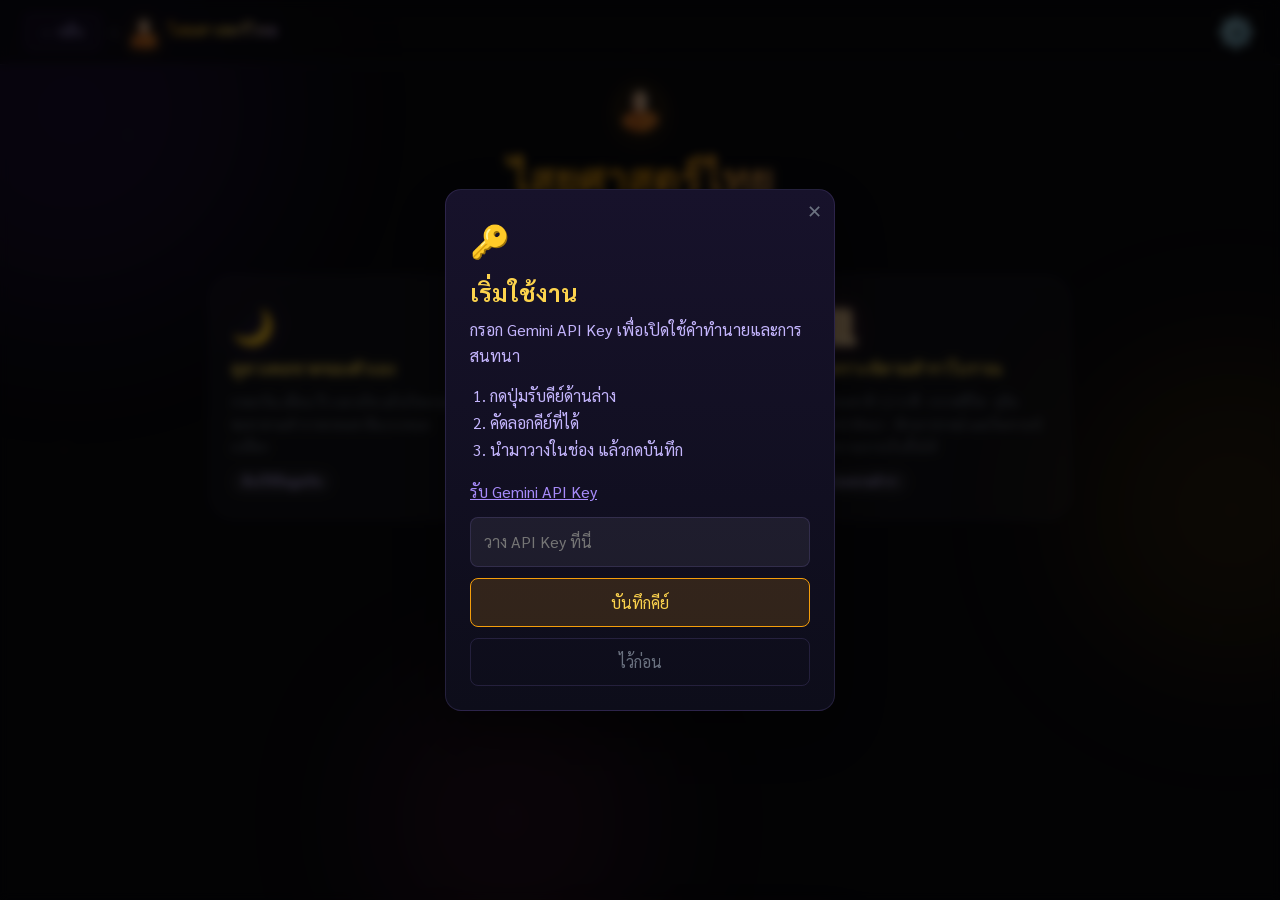
<file: pages/thai.html>
<!DOCTYPE html>
<html lang="th">
<head>
  <meta charset="UTF-8" />
  <meta name="viewport" content="width=device-width, initial-scale=1.0, viewport-fit=cover" />
  <title>ไสยศาสตร์ไทย — เทพซ่า 007</title>
  <meta name="description" content="ดูดวงคอขาด ถามดวงกับหมอดู และวิเคราะห์ตามตำราโบราณ ตำราพรหมชาติ กราฟชีวิต ทักษาปกรณ์ สุริยยาตร์" />
  <meta name="theme-color" content="#7c3aed" />
  <meta name="apple-mobile-web-app-capable" content="yes" />
  <meta name="apple-mobile-web-app-status-bar-style" content="black-translucent" />
  <link rel="manifest" href="../manifest.json" />
  <link rel="icon" type="image/png" sizes="192x192" href="../icons/icon-192.png" />
  <link rel="shortcut icon" href="../icons/icon-192.png" />
  <link rel="apple-touch-icon" href="../icons/icon-192.png" />
  <link rel="stylesheet" href="../css/style.css" />
</head>
<body>

<div class="stars-bg"></div>
<div class="nebula-orbs">
  <div class="orb orb-1"></div>
  <div class="orb orb-2"></div>
  <div class="orb orb-3"></div>
</div>

<!-- ========== Navbar ========== -->
<nav class="navbar" role="navigation" aria-label="เมนูนำทาง">
  <div style="display:flex; align-items:center; gap:0.75rem;">
    <a href="../index.html" class="btn-back" aria-label="กลับหน้าแรก">← กลับ</a>
    <span class="navbar-sep" style="color:var(--text-muted); font-size:0.85rem;">|</span>
    <span class="navbar-logo" style="cursor:default;">
      <img class="nav-feature-icon" src="../icons_3/512.png" alt="ไอคอนไสยศาสตร์ไทย" />
      <span class="logo-text" style="font-size:0.95rem;">ไสยศาสตร์ไทย</span>
    </span>
  </div>
  <div class="navbar-actions">
    <button class="btn-icon" id="btn-settings" aria-label="การตั้งค่า" title="การตั้งค่า">⚙️</button>
  </div>
</nav>

<!-- ========== Settings Panel (shared component) ========== -->
<div class="settings-overlay" id="settings-overlay" role="dialog" aria-modal="true" aria-labelledby="settings-title"></div>
<aside class="settings-panel" id="settings-panel">
  <div class="settings-header">
    <h2 id="settings-title">⚙️ การตั้งค่า</h2>
    <button class="btn-icon" id="btn-settings-close" aria-label="ปิด">✕</button>
  </div>
  <div class="settings-body">
    <div class="settings-section">
      <label for="setting-api-key">🔑 Gemini API Key</label>
      <div class="input-group">
        <input type="password" id="setting-api-key" placeholder="AIzaSy..." autocomplete="off" spellcheck="false" />
        <button class="input-toggle-eye" id="toggle-eye" aria-label="แสดง/ซ่อน">👁</button>
      </div>
      <a href="https://aistudio.google.com/app/apikey" target="_blank" rel="noopener noreferrer" class="settings-link">
        🔗 รับ API Key ฟรีที่ Google AI Studio →
      </a>
    </div>
    <div class="settings-divider"></div>
    <div class="settings-section">
      <label for="setting-voice">🔊 โมเดลเสียงอ่าน</label>
      <div class="settings-select-wrapper">
        <select id="setting-voice" aria-label="เลือกเสียงอ่าน">
          <option value="auto">✨ อัตโนมัติ — เสียงธรรมชาติ (แนะนำ)</option>
        </select>
      </div>
    </div>
    <div class="settings-divider"></div>
    <div class="settings-section">
      <label for="setting-model">🤖 เลือกโมเดล AI</label>
      <div class="settings-select-wrapper">
        <select id="setting-model" aria-label="เลือกโมเดล Gemini">
          <option value="models/gemini-3.5-flash-lite">⚡ Gemini 3.5 Flash Lite</option>
        </select>
      </div>
      <div id="model-status" class="model-status" style="display:none;"></div>
      <button
        type="button"
        style="margin-top:0.5rem; width:100%; padding:0.5rem; border-radius:8px; border:1px solid var(--border-glass); background:var(--bg-glass); color:var(--text-secondary); font-family:Sarabun,sans-serif; font-size:0.82rem; cursor:pointer;"
        id="btn-refresh-models"
        onclick="(function(){
          const key=document.getElementById('setting-api-key').value.trim()||window.Store.get(window.STORAGE.API_KEY,'');
          if(!key){window.showToast('กรุณาใส่ API Key ก่อน','error');return;}
          const el=document.getElementById('model-status');el.style.display='block';
          window.modelManager.fetchModels(key,true);
        })()">
        🔄 โหลดโมเดลใหม่จาก API
      </button>
    </div>
    <div class="settings-divider"></div>
    <div class="settings-section">
    </div>
  </div>
  <div class="settings-footer">
    <button class="btn-save" id="btn-save-settings">💾 บันทึก</button>
    <button class="btn-clear-data" id="btn-clear-data">🗑️ ล้างทั้งหมด</button>
  </div>
</aside>

<!-- ========== Page ========== -->
<main class="astro-wrapper">

  <!-- Mode chooser -->
  <section id="thai-modes">
    <header class="astro-hero">
      <img class="astro-hero-icon" src="../icons_3/512.png" alt="ไอคอนไสยศาสตร์ไทย" />
      <h1>ไสยศาสตร์ไทย</h1>
      <p>เลือกศาสตร์ที่ต้องการ แล้วให้โหราจารย์เปิดตำราให้คุณ</p>
    </header>

    <div class="thai-mode-grid" role="list">
      <button class="thai-mode-card card-purple" data-mode="khad" role="listitem" type="button">
        <span class="thai-mode-icon">🌙</span>
        <span class="thai-mode-name">ดูดวงคอขาดของตัวเอง</span>
        <span class="thai-mode-desc">กรอกวัน-เดือน-ปี-เวลาเกิด แล้วเปิดเกณฑ์ชะตาตามตำราพรหมชาติแบบหมดเปลือก</span>
        <span class="thai-mode-tag">ต้องใช้ข้อมูลเกิด</span>
      </button>

      <button class="thai-mode-card card-gold" data-mode="chat" role="listitem" type="button">
        <span class="thai-mode-icon">💬</span>
        <span class="thai-mode-name">ถามดวงกับเทพซ่า</span>
        <span class="thai-mode-desc">กรอกดวงกำเนิดครั้งเดียว จากนั้นถามได้ทุกเรื่อง การงาน การเงิน ความรัก โชคลาภ</span>
        <span class="thai-mode-tag">แชทบอท AI</span>
      </button>

      <button class="thai-mode-card card-pink" data-mode="tamra" role="listitem" type="button">
        <span class="thai-mode-icon">📜</span>
        <span class="thai-mode-name">วิเคราะห์ตามตำราโบราณ</span>
        <span class="thai-mode-desc">พรหมชาติ 12 ราศี · กราฟชีวิต · สุริยยาตร์/ลัคนา · ทักษาปกรณ์ และวิเคราะห์ข้อความจากเว็บอื่นได้</span>
        <span class="thai-mode-tag">รวมหลายตำรา</span>
      </button>
    </div>
  </section>

  <!-- Workspace -->
  <section id="thai-workspace" hidden>
    <div class="thai-ws-head">
      <button class="btn-back" id="thai-ws-back" type="button">← เปลี่ยนศาสตร์</button>
      <div class="thai-ws-title">
        <span class="thai-ws-icon" id="thai-ws-icon"><img src="../icons_3/512.png" alt="ไอคอนไสยศาสตร์ไทย" /></span>
        <div>
          <h2 id="thai-ws-name">—</h2>
          <p id="thai-ws-desc">—</p>
        </div>
      </div>
    </div>
    <div class="thai-ws-body" id="thai-ws-body"></div>
  </section>

</main>

<!-- ========== PWA Install Banner ========== -->
<div class="install-banner" id="install-banner" role="complementary">
  <div class="install-banner-icon">⬇️</div>
  <div class="install-banner-text">
    <strong>ติดตั้งเทพซ่า 007</strong>
    <span>บันทึกลงมือถือ</span>
  </div>
  <div class="install-banner-actions">
    <button class="btn-install" id="btn-install-pwa">ติดตั้ง</button>
    <button class="btn-dismiss" id="btn-dismiss-pwa" aria-label="ปิด">✕</button>
  </div>
</div>

<script src="../js/app.js"></script>
<script src="../js/models.js"></script>
<script src="../js/thai.js"></script>
</body>
</html>
</file>
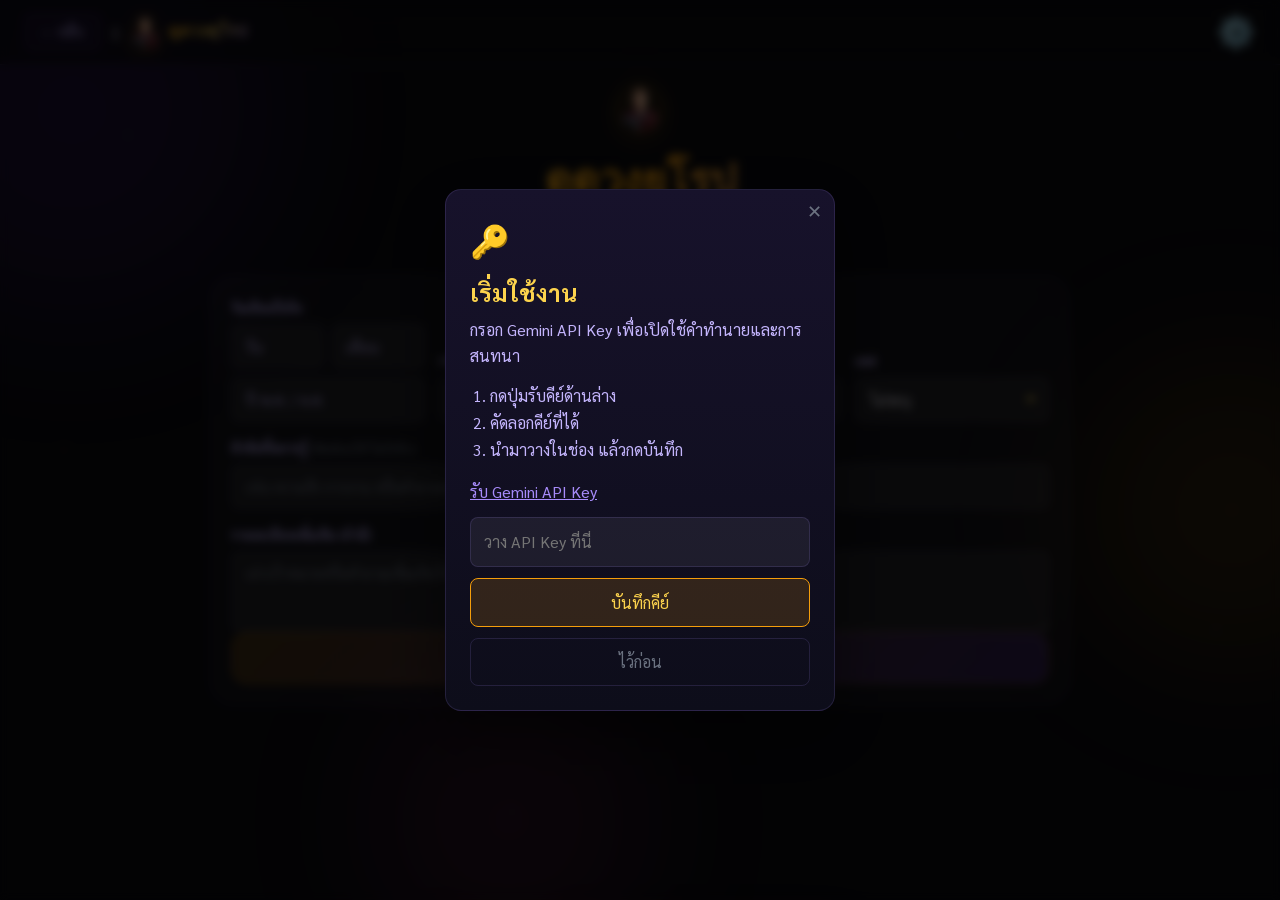
<file: pages/western.html>
<!DOCTYPE html>
<html lang="th">
<head>
  <meta charset="UTF-8" />
  <meta name="viewport" content="width=device-width, initial-scale=1.0, viewport-fit=cover" />
  <title>ดูดวงยุโรป — เทพซ่า 007</title>
  <meta name="description" content="ดูดวงยุโรปและโหราศาสตร์ตะวันตกด้วย AI" />
  <meta name="theme-color" content="#22d3ee" />
  <link rel="manifest" href="../manifest.json" />
  <link rel="icon" type="image/png" sizes="192x192" href="../icons/icon-192.png" />
  <link rel="shortcut icon" href="../icons/icon-192.png" />
  <link rel="apple-touch-icon" href="../icons/icon-192.png" />
  <link rel="stylesheet" href="../css/style.css" />
</head>
<body data-astro-system="western">
  <div class="stars-bg"></div>
  <div class="nebula-orbs"><div class="orb orb-1"></div><div class="orb orb-2"></div><div class="orb orb-3"></div></div>

  <nav class="navbar" role="navigation" aria-label="เมนูนำทาง">
    <div style="display:flex;align-items:center;gap:.75rem">
      <a href="../index.html" class="btn-back" aria-label="กลับหน้าแรก">← กลับ</a>
      <span class="navbar-sep">|</span>
      <span class="navbar-logo" style="cursor:default"><img class="nav-feature-icon" src="../icons_6/512.png" alt="ไอคอนดูดวงยุโรป" /><span class="logo-text" style="font-size:.95rem">ดูดวงยุโรป</span></span>
    </div>
    <div class="navbar-actions"><button class="btn-icon" id="btn-settings" aria-label="การตั้งค่า" title="การตั้งค่า">⚙️</button></div>
  </nav>

  <div class="settings-overlay" id="settings-overlay" role="dialog" aria-modal="true" aria-labelledby="settings-title"></div>
  <aside class="settings-panel" id="settings-panel">
    <div class="settings-header"><h2 id="settings-title">⚙️ การตั้งค่า</h2><button class="btn-icon" id="btn-settings-close" aria-label="ปิด">✕</button></div>
    <div class="settings-body">
      <div class="settings-section"><label for="setting-api-key">🔑 Gemini API Key</label><div class="input-group"><input type="password" id="setting-api-key" placeholder="AIzaSy..." autocomplete="off" spellcheck="false" /><button class="input-toggle-eye" id="toggle-eye" aria-label="แสดง/ซ่อน">👁</button></div><a href="https://aistudio.google.com/app/apikey" target="_blank" rel="noopener noreferrer" class="settings-link">🔗 รับ API Key ฟรีที่ Google AI Studio →</a></div>
      <div class="settings-divider"></div>
      <div class="settings-section"><label for="setting-model">🤖 เลือกโมเดล AI</label><div class="settings-select-wrapper"><select id="setting-model"><option value="models/gemini-3.5-flash-lite">⚡ Gemini 3.5 Flash Lite</option></select></div><div id="model-status" class="model-status" style="display:none"></div></div>
      <div class="settings-divider"></div>
      <div class="settings-section"><label for="setting-voice">🔊 โมเดลเสียงอ่าน</label><div class="settings-select-wrapper"><select id="setting-voice"><option value="auto">✨ อัตโนมัติ — เสียงธรรมชาติ (แนะนำ)</option></select></div></div>
    </div>
    <div class="settings-footer"><button class="btn-save" id="btn-save-settings">💾 บันทึก</button><button class="btn-clear-data" id="btn-clear-data">🗑️ ล้างทั้งหมด</button></div>
  </aside>

  <main class="astro-wrapper">
    <header class="astro-hero"><img class="astro-hero-icon" src="../icons_6/512.png" alt="ไอคอนดูดวงยุโรป" /><h1>ดูดวงยุโรป</h1><p>โหราศาสตร์ตะวันตก ราศี ลัคนา และจังหวะชีวิต</p></header>
    <form class="astro-card" id="astro-form">
      <div class="astro-form-grid">
        <label class="astro-field"><span>วันเดือนปีเกิด</span><input id="astro-date" type="date" required /></label>
        <label class="astro-field"><span>เวลาเกิด</span><input id="astro-time" type="time" value="12:00" required /></label>
        <label class="astro-field"><span>สถานที่เกิด</span><input id="astro-place" type="text" placeholder="เช่น กรุงเทพมหานคร" required /></label>
        <label class="astro-field"><span>เพศ</span><select id="astro-gender"><option>ไม่ระบุ</option><option>ชาย</option><option>หญิง</option></select></label>
      </div>
      <label class="astro-field astro-field-full"><span>หัวข้อที่อยากรู้ <em>(พิมพ์เองได้ ไม่บังคับ)</em></span><input id="astro-topic" type="text" list="western-topic-suggestions" placeholder="เช่น ความรัก การงาน หรือคำถามของคุณ" autocomplete="off" /><datalist id="western-topic-suggestions"><option value="ภาพรวมบุคลิก"></option><option value="การงานและเป้าหมาย"></option><option value="ความรักและความสัมพันธ์"></option><option value="การเงินและโอกาส"></option><option value="คำแนะนำช่วงนี้"></option></datalist></label>
      <label class="astro-field astro-field-full"><span>รายละเอียดเพิ่มเติม (ถ้ามี)</span><textarea id="astro-note" rows="3" placeholder="เล่าเป้าหมายหรือคำถามเพิ่มเติมได้"></textarea></label>
      <button class="astro-cta" id="astro-run" type="submit">♈ วิเคราะห์ดวง</button>
    </form>
    <section id="astro-result" aria-live="polite"></section>
  </main>

  <div class="install-banner" id="install-banner" role="complementary"><div class="install-banner-icon">⬇️</div><div class="install-banner-text"><strong>ติดตั้งเทพซ่า 007</strong><span>บันทึกลงมือถือ</span></div><div class="install-banner-actions"><button class="btn-install" id="btn-install-pwa">ติดตั้ง</button><button class="btn-dismiss" id="btn-dismiss-pwa" aria-label="ปิด">✕</button></div></div>
  <script src="../js/app.js"></script><script src="../js/models.js"></script><script src="../js/western.js"></script>
</body>
</html>
</file>
<file: css/style.css>
/* ==========================================
   เทพซ่า 007 — Global Design System
   ========================================== */

@import url('https://fonts.googleapis.com/css2?family=Cinzel:wght@400;600;700;900&family=Sarabun:wght@300;400;500;600;700&display=swap');

/* ---- CSS Variables ---- */
:root {
  color-scheme: dark;
  --bg-primary:    #0a0a0f;
  --bg-secondary:  #0f0f1a;
  --bg-card:       rgba(255,255,255,0.04);
  --bg-glass:      rgba(124,58,237,0.08);

  --purple-deep:   #4c1d95;
  --purple-main:   #7c3aed;
  --purple-light:  #a78bfa;
  --purple-glow:   rgba(124,58,237,0.35);

  --gold-main:     #f59e0b;
  --gold-light:    #fcd34d;
  --gold-glow:     rgba(245,158,11,0.35);

  --pink-accent:   #ec4899;
  --pink-glow:     rgba(236,72,153,0.25);

  --cyan-accent:   #06b6d4;
  --text-primary:  #f8f4ff;
  --text-secondary:#c4b5fd;
  --text-muted:    #6b7280;

  --border-glass:  rgba(167,139,250,0.15);
  --border-gold:   rgba(245,158,11,0.3);

  --radius-sm:     8px;
  --radius-md:     16px;
  --radius-lg:     24px;
  --radius-xl:     32px;

  --shadow-purple: 0 0 30px rgba(124,58,237,0.4);
  --shadow-gold:   0 0 20px rgba(245,158,11,0.3);
  --shadow-card:   0 8px 32px rgba(0,0,0,0.4);

  --transition:    all 0.3s cubic-bezier(0.4,0,0.2,1);
}

/* ---- Reset ---- */
*, *::before, *::after { box-sizing: border-box; margin: 0; padding: 0; }

html { scroll-behavior: smooth; font-size: 16px; }

body {
  font-family: 'Sarabun', sans-serif;
  background-color: var(--bg-primary);
  color: var(--text-primary);
  min-height: 100vh;
  overflow-x: hidden;
  line-height: 1.6;
}

/* ---- Starfield Background ---- */
.stars-bg {
  position: fixed;
  inset: 0;
  z-index: 0;
  pointer-events: none;
  overflow: hidden;
}
.stars-bg::before, .stars-bg::after {
  content: '';
  position: absolute;
  inset: 0;
  background-image:
    radial-gradient(1px 1px at 10% 15%, rgba(255,255,255,0.8) 0%, transparent 100%),
    radial-gradient(1px 1px at 30% 45%, rgba(255,255,255,0.6) 0%, transparent 100%),
    radial-gradient(1.5px 1.5px at 50% 25%, rgba(255,255,255,0.9) 0%, transparent 100%),
    radial-gradient(1px 1px at 70% 60%, rgba(255,255,255,0.7) 0%, transparent 100%),
    radial-gradient(1px 1px at 85% 35%, rgba(255,255,255,0.5) 0%, transparent 100%),
    radial-gradient(1px 1px at 20% 75%, rgba(255,255,255,0.6) 0%, transparent 100%),
    radial-gradient(1.5px 1.5px at 60% 80%, rgba(255,255,255,0.8) 0%, transparent 100%),
    radial-gradient(1px 1px at 40% 90%, rgba(255,255,255,0.5) 0%, transparent 100%),
    radial-gradient(1px 1px at 90% 10%, rgba(167,139,250,0.9) 0%, transparent 100%),
    radial-gradient(2px 2px at 5% 50%, rgba(245,158,11,0.7) 0%, transparent 100%);
  animation: twinkle 4s ease-in-out infinite alternate;
}
.stars-bg::after {
  background-image:
    radial-gradient(1px 1px at 15% 30%, rgba(255,255,255,0.5) 0%, transparent 100%),
    radial-gradient(1px 1px at 45% 65%, rgba(255,255,255,0.7) 0%, transparent 100%),
    radial-gradient(1.5px 1.5px at 75% 15%, rgba(255,255,255,0.6) 0%, transparent 100%),
    radial-gradient(1px 1px at 95% 70%, rgba(255,255,255,0.8) 0%, transparent 100%),
    radial-gradient(1px 1px at 25% 55%, rgba(167,139,250,0.6) 0%, transparent 100%),
    radial-gradient(2px 2px at 55% 40%, rgba(245,158,11,0.5) 0%, transparent 100%),
    radial-gradient(1px 1px at 80% 85%, rgba(255,255,255,0.5) 0%, transparent 100%);
  animation-delay: 2s;
  animation-duration: 6s;
}
@keyframes twinkle {
  0%   { opacity: 0.6; }
  100% { opacity: 1; }
}

/* ---- Nebula Orbs ---- */
.nebula-orbs {
  position: fixed;
  inset: 0;
  z-index: 0;
  pointer-events: none;
}
.orb {
  position: absolute;
  border-radius: 50%;
  filter: blur(80px);
  opacity: 0.15;
  animation: floatOrb 8s ease-in-out infinite;
}
.orb-1 { width: 400px; height: 400px; background: var(--purple-main); top: -10%; left: -10%; animation-duration: 10s; }
.orb-2 { width: 300px; height: 300px; background: var(--gold-main); top: 40%; right: -8%; animation-duration: 12s; animation-delay: 2s; }
.orb-3 { width: 250px; height: 250px; background: var(--pink-accent); bottom: -5%; left: 30%; animation-duration: 9s; animation-delay: 4s; }
@keyframes floatOrb {
  0%, 100% { transform: translate(0, 0) scale(1); }
  33%       { transform: translate(30px, -20px) scale(1.05); }
  66%       { transform: translate(-20px, 30px) scale(0.95); }
}

/* ---- Layout ---- */
.page-wrapper {
  position: relative;
  z-index: 1;
  min-height: 100vh;
}

/* ---- Navbar ---- */
.navbar {
  position: fixed;
  top: 0;
  left: 0;
  right: 0;
  z-index: 100;
  display: flex;
  align-items: center;
  justify-content: space-between;
  padding: 0.75rem 1.5rem;
  background: rgba(10,10,15,0.7);
  backdrop-filter: blur(20px);
  -webkit-backdrop-filter: blur(20px);
  border-bottom: 1px solid var(--border-glass);
}
.navbar-logo {
  display: flex;
  align-items: center;
  gap: 0.5rem;
  text-decoration: none;
}
.navbar-logo .logo-icon {
  display: block;
  width: 33px;
  height: 33px;
  flex: 0 0 33px;
  object-fit: contain;
  filter: drop-shadow(0 0 8px var(--gold-main));
  animation: rotateSlow 20s linear infinite;
}
@keyframes rotateSlow { to { transform: rotate(360deg); } }
.navbar-logo .logo-text {
  font-family: 'Cinzel', serif;
  font-size: 1.1rem;
  font-weight: 700;
  background: linear-gradient(135deg, var(--gold-main), var(--gold-light), var(--purple-light));
  -webkit-background-clip: text;
  -webkit-text-fill-color: transparent;
  background-clip: text;
  letter-spacing: 1px;
}
.navbar-actions { display: flex; align-items: center; gap: 0.5rem; }

/* ---- Buttons ---- */
.btn-icon {
  width: 40px;
  height: 40px;
  border-radius: 50%;
  border: 1px solid var(--border-glass);
  background: var(--bg-glass);
  color: var(--text-primary);
  font-size: 1.1rem;
  cursor: pointer;
  display: flex;
  align-items: center;
  justify-content: center;
  transition: var(--transition);
  backdrop-filter: blur(10px);
  -webkit-backdrop-filter: blur(10px);
}
.btn-icon img {
  width: 22px;
  height: 22px;
  object-fit: contain;
}
.btn-icon:hover {
  border-color: var(--purple-main);
  background: var(--purple-glow);
  box-shadow: var(--shadow-purple);
  transform: scale(1.05);
}
#btn-settings {
  border: 0;
  background: transparent;
  font-size: 2rem;
  backdrop-filter: none;
  -webkit-backdrop-filter: none;
}
.settings-gear-icon {
  display: inline-block;
  animation: settingsSpin 4s linear infinite;
}
#btn-settings:hover {
  border-color: transparent;
  background: transparent;
  box-shadow: none;
}
@keyframes settingsSpin { to { transform: rotate(360deg); } }
.btn-back {
  display: inline-flex;
  align-items: center;
  gap: 0.4rem;
  padding: 0.4rem 1rem;
  border-radius: var(--radius-sm);
  border: 1px solid var(--border-glass);
  background: var(--bg-glass);
  color: var(--text-secondary);
  font-family: 'Sarabun', sans-serif;
  font-size: 0.9rem;
  cursor: pointer;
  text-decoration: none;
  transition: var(--transition);
  backdrop-filter: blur(10px);
}
.btn-back:hover {
  color: var(--text-primary);
  border-color: var(--purple-main);
  background: var(--purple-glow);
}

.btn-primary {
  display: inline-flex;
  align-items: center;
  justify-content: center;
  gap: 0.5rem;
  padding: 0.75rem 1.75rem;
  border-radius: var(--radius-md);
  border: none;
  background: linear-gradient(135deg, var(--purple-main), var(--purple-deep));
  color: #fff;
  font-family: 'Sarabun', sans-serif;
  font-size: 1rem;
  font-weight: 600;
  cursor: pointer;
  transition: var(--transition);
  box-shadow: 0 4px 15px var(--purple-glow);
}
.btn-primary:hover {
  transform: translateY(-2px);
  box-shadow: 0 8px 25px var(--purple-glow);
}
.btn-primary:active { transform: translateY(0); }
.btn-primary:disabled {
  opacity: 0.5;
  cursor: not-allowed;
  transform: none;
}

.btn-gold {
  display: inline-flex;
  align-items: center;
  justify-content: center;
  gap: 0.5rem;
  padding: 0.75rem 1.75rem;
  border-radius: var(--radius-md);
  border: 1px solid var(--gold-main);
  background: linear-gradient(135deg, rgba(245,158,11,0.15), rgba(252,211,77,0.1));
  color: var(--gold-light);
  font-family: 'Sarabun', sans-serif;
  font-size: 1rem;
  font-weight: 600;
  cursor: pointer;
  transition: var(--transition);
}
.btn-gold:hover {
  background: linear-gradient(135deg, rgba(245,158,11,0.25), rgba(252,211,77,0.2));
  box-shadow: var(--shadow-gold);
  transform: translateY(-2px);
}

/* ---- Settings Panel ---- */
.settings-overlay {
  position: fixed;
  inset: 0;
  background: rgba(0,0,0,0.6);
  backdrop-filter: blur(4px);
  z-index: 200;
  opacity: 0;
  pointer-events: none;
  transition: opacity 0.3s ease;
}
.settings-overlay.open { opacity: 1; pointer-events: all; }

.settings-panel {
  position: fixed;
  top: 0;
  right: 0;
  bottom: 0;
  width: min(380px, 100vw);
  background: linear-gradient(180deg, #0d0d1a 0%, #0a0a0f 100%);
  border-left: 1px solid var(--border-glass);
  z-index: 201;
  transform: translateX(100%);
  transition: transform 0.35s cubic-bezier(0.4,0,0.2,1);
  display: flex;
  flex-direction: column;
  overflow: hidden;
}
.settings-panel.open { transform: translateX(0); }

.api-guide-overlay {
  position: fixed;
  inset: 0;
  z-index: 250;
  display: grid;
  place-items: center;
  padding: 1rem;
  background: rgba(0,0,0,0.7);
  backdrop-filter: blur(5px);
}
.api-guide-modal {
  position: relative;
  width: min(390px, 100%);
  padding: 1.5rem;
  border: 1px solid var(--border-glass);
  border-radius: var(--radius-md);
  background: linear-gradient(180deg, #17122b 0%, #0d0d1a 100%);
  box-shadow: 0 20px 60px rgba(0,0,0,0.45);
  color: var(--text-primary);
}
.api-guide-close {
  position: absolute;
  top: 0.75rem;
  right: 0.75rem;
  border: 0;
  background: transparent;
  color: var(--text-muted);
  font-size: 1.1rem;
  cursor: pointer;
}
.api-guide-icon { font-size: 2rem; margin-bottom: 0.5rem; }
.api-guide-modal h2 { margin: 0 0 0.35rem; color: var(--gold-light); }
.api-guide-modal p { margin: 0 0 0.85rem; color: var(--text-secondary); line-height: 1.6; }
.api-guide-modal ol { margin: 0 0 1rem 1.25rem; padding: 0; color: var(--text-secondary); line-height: 1.7; }
.api-guide-link { display: inline-block; margin-bottom: 0.75rem; color: var(--purple-light); }
.api-guide-input {
  width: 100%;
  box-sizing: border-box;
  padding: 0.7rem 0.8rem;
  border: 1px solid var(--border-glass);
  border-radius: var(--radius-sm);
  background: rgba(255,255,255,0.06);
  color: var(--text-primary);
  font: inherit;
}
.api-guide-save, .api-guide-later {
  width: 100%;
  margin-top: 0.7rem;
  padding: 0.65rem;
  border-radius: var(--radius-sm);
  font: inherit;
  cursor: pointer;
}
.api-guide-save { border: 1px solid var(--gold-main); background: rgba(245,158,11,0.15); color: var(--gold-light); }
.api-guide-later { border: 1px solid var(--border-glass); background: transparent; color: var(--text-muted); }

.settings-header {
  display: flex;
  align-items: center;
  justify-content: space-between;
  padding: 1.25rem 1.5rem;
  border-bottom: 1px solid var(--border-glass);
  background: rgba(124,58,237,0.08);
}
.settings-header h2 {
  display: flex;
  align-items: center;
  gap: 0.45rem;
  font-family: 'Cinzel', serif;
  font-size: 1.1rem;
  font-weight: 600;
  color: var(--gold-light);
}
.settings-title-icon {
  width: 24px;
  height: 24px;
  object-fit: contain;
}
.settings-body { flex: 1; overflow-y: auto; padding: 1.5rem; display: flex; flex-direction: column; gap: 1.5rem; }

.settings-section { display: flex; flex-direction: column; gap: 0.75rem; }
.settings-section label {
  font-size: 0.85rem;
  font-weight: 600;
  color: var(--text-secondary);
  text-transform: uppercase;
  letter-spacing: 0.05em;
}

.input-group { position: relative; }
.input-group input,
.input-group select,
.settings-section select {
  width: 100%;
  padding: 0.75rem 1rem;
  border-radius: var(--radius-sm);
  border: 1px solid var(--border-glass);
  background: rgba(255,255,255,0.06);
  color: var(--text-primary);
  font-family: 'Sarabun', sans-serif;
  font-size: 0.95rem;
  outline: none;
  transition: var(--transition);
  -webkit-appearance: none;
  appearance: none;
  color-scheme: dark;
}

.settings-section select option,
.input-group select option,
select option {
  background-color: #161229 !important;
  color: #f8f4ff !important;
  font-family: 'Sarabun', sans-serif;
  font-size: 0.95rem;
  padding: 0.75rem 1rem;
}
.sound-volume-row {
  display: grid;
  grid-template-columns: minmax(0, 1fr) 3.2rem 2.4rem;
  align-items: center;
  gap: 0.6rem;
}
.sound-volume-row input[type="range"] {
  width: 100%;
  height: 0.35rem;
  accent-color: var(--gold-main);
  cursor: pointer;
}
.sound-volume-row output {
  color: var(--gold-light);
  font-size: 0.82rem;
  font-variant-numeric: tabular-nums;
  text-align: right;
}
.sound-mute-btn {
  width: 2.35rem;
  height: 2.35rem;
  border: 1px solid var(--border-glass);
  border-radius: 50%;
  background: rgba(255,255,255,0.06);
  color: var(--text-primary);
  cursor: pointer;
  transition: var(--transition);
}
.sound-mute-btn:hover,
.sound-mute-btn:focus-visible {
  border-color: var(--gold-main);
  background: rgba(245,158,11,0.14);
  outline: none;
}
.input-group input[type="password"] { padding-right: 2.75rem; letter-spacing: 0.1em; }
.input-group input:focus,
.input-group select:focus,
.settings-section select:focus {
  border-color: var(--purple-main);
  background: rgba(124,58,237,0.08);
  box-shadow: 0 0 0 3px rgba(124,58,237,0.15);
}
.input-toggle-eye {
  position: absolute;
  right: 0.75rem;
  top: 50%;
  transform: translateY(-50%);
  background: none;
  border: none;
  color: var(--text-muted);
  cursor: pointer;
  font-size: 1rem;
  padding: 0.25rem;
  line-height: 1;
  transition: color 0.2s;
}
.input-toggle-eye:hover { color: var(--text-primary); }

.settings-link {
  font-size: 0.82rem;
  color: var(--purple-light);
  text-decoration: none;
  display: inline-flex;
  align-items: center;
  gap: 0.3rem;
  transition: color 0.2s;
}
.settings-link:hover { color: var(--gold-light); }

.settings-select-wrapper { position: relative; }

/* Custom Select Dropdown Component */
.custom-select-container {
  position: relative;
  width: 100%;
}

.custom-select-trigger {
  width: 100%;
  padding: 0.85rem 1rem;
  border-radius: var(--radius-sm);
  border: 2px solid #8b5cf6;
  background: #0f0b21;
  color: #ffffff !important;
  font-family: 'Sarabun', sans-serif;
  font-size: 0.98rem;
  font-weight: 600;
  display: flex;
  align-items: center;
  justify-content: space-between;
  cursor: pointer;
  user-select: none;
  transition: all 0.25s cubic-bezier(0.4, 0, 0.2, 1);
  box-shadow: 0 4px 15px rgba(0, 0, 0, 0.4), inset 0 1px 2px rgba(255, 255, 255, 0.08);
}

.custom-select-trigger:hover {
  border-color: #a78bfa;
  background: #181236;
  box-shadow: 0 0 15px rgba(124, 58, 237, 0.35);
}

.custom-select-trigger.active {
  border-color: #f59e0b;
  background: #181236;
  box-shadow: 0 0 0 3px rgba(245, 158, 11, 0.25), 0 0 25px rgba(124, 58, 237, 0.4);
}

.custom-select-trigger .custom-select-label-wrap {
  display: flex;
  align-items: center;
  gap: 0.6rem;
  overflow: hidden;
  text-overflow: ellipsis;
  white-space: nowrap;
}

.custom-select-trigger .custom-select-label {
  color: #ffffff !important;
  font-weight: 600;
  font-size: 0.98rem;
  letter-spacing: 0.02em;
}

.custom-select-trigger .custom-select-arrow {
  color: #f59e0b !important;
  font-size: 1rem;
  font-weight: bold;
  transition: transform 0.25s ease, color 0.2s ease;
  flex-shrink: 0;
  margin-left: 0.5rem;
}

.custom-select-trigger.active .custom-select-arrow {
  transform: rotate(180deg);
  color: #fbbf24 !important;
}

/* Dropdown list container */
.custom-select-dropdown {
  position: absolute;
  top: calc(100% + 8px);
  left: 0;
  right: 0;
  z-index: 99999;
  background: #0e0a1f;
  border: 2px solid rgba(167, 139, 250, 0.45);
  border-radius: 14px;
  box-shadow: 0 20px 60px rgba(0, 0, 0, 0.95), 0 0 30px rgba(124, 58, 237, 0.35);
  max-height: 270px;
  overflow-y: auto;
  padding: 8px;
  backdrop-filter: blur(24px);
  -webkit-backdrop-filter: blur(24px);
  animation: customSelectFadeIn 0.2s cubic-bezier(0.16, 1, 0.3, 1);
  scrollbar-width: thin;
  scrollbar-color: #f59e0b #181333;
}

@keyframes customSelectFadeIn {
  from { opacity: 0; transform: translateY(-8px) scale(0.98); }
  to { opacity: 1; transform: translateY(0) scale(1); }
}

/* ---- Highly Visible Gold Scrollbar (แถบสไลด์เด่นชัด) ---- */
.custom-select-dropdown::-webkit-scrollbar {
  width: 10px;
}
.custom-select-dropdown::-webkit-scrollbar-track {
  background: #181333;
  border-radius: 8px;
  border: 1px solid rgba(255, 255, 255, 0.15);
  margin: 4px 2px;
}
.custom-select-dropdown::-webkit-scrollbar-thumb {
  background: linear-gradient(180deg, #f59e0b, #d97706);
  border-radius: 8px;
  border: 2px solid #181333;
  box-shadow: 0 0 10px rgba(245, 158, 11, 0.7);
}
.custom-select-dropdown::-webkit-scrollbar-thumb:hover {
  background: linear-gradient(180deg, #fbbf24, #f59e0b);
  box-shadow: 0 0 15px rgba(245, 158, 11, 1);
}

/* Dropdown Items with High Contrast */
.custom-select-item {
  padding: 0.75rem 0.9rem;
  border-radius: 9px;
  background: #16112e;
  border: 1px solid rgba(255, 255, 255, 0.08);
  color: #ffffff !important;
  font-size: 0.92rem;
  font-weight: 600;
  display: flex;
  align-items: center;
  justify-content: space-between;
  gap: 0.5rem;
  cursor: pointer;
  transition: all 0.15s ease;
  user-select: none;
  margin-bottom: 5px;
}

.custom-select-item:hover {
  background: #6d28d9 !important;
  border-color: #c084fc;
  color: #ffffff !important;
  transform: translateX(4px);
  box-shadow: 0 4px 12px rgba(109, 40, 217, 0.4);
}

.custom-select-item.selected {
  background: #4c1d95 !important;
  border: 2px solid #f59e0b !important;
  color: #ffffff !important;
  font-weight: 700;
  box-shadow: 0 0 15px rgba(245, 158, 11, 0.25);
}

.custom-select-item .item-main {
  display: flex;
  align-items: center;
  gap: 0.6rem;
  overflow: hidden;
  text-overflow: ellipsis;
  white-space: nowrap;
  color: #ffffff !important;
}

.custom-select-item .item-main span {
  color: #ffffff !important;
}

.custom-select-item .item-badge {
  font-size: 0.72rem;
  padding: 0.18rem 0.5rem;
  border-radius: 6px;
  font-weight: 700;
  letter-spacing: 0.02em;
}

.custom-select-item .badge-flash {
  background: #2a1906;
  color: #fbbf24 !important;
  border: 1px solid #f59e0b;
}

.custom-select-item .badge-pro {
  background: #082f49;
  color: #38bdf8 !important;
  border: 1px solid #0284c7;
}

.custom-select-item .badge-new {
  background: #1c0e3a;
  color: #c084fc !important;
  border: 1px solid #9333ea;
}

.custom-select-item .item-check {
  color: #f59e0b !important;
  font-size: 1.05rem;
  font-weight: 900;
  margin-left: 0.4rem;
}

.model-status {
  font-size: 0.8rem;
  padding: 0.4rem 0.75rem;
  border-radius: var(--radius-sm);
  background: rgba(255,255,255,0.04);
  border: 1px solid var(--border-glass);
}
.model-status.loading { color: var(--purple-light); }
.model-status.success { color: #4ade80; border-color: rgba(74,222,128,0.3); }
.model-status.error   { color: var(--pink-accent); border-color: rgba(236,72,153,0.3); }

.settings-divider {
  height: 1px;
  background: var(--border-glass);
}

.settings-footer {
  padding: 1.25rem 1.5rem;
  border-top: 1px solid var(--border-glass);
  display: flex;
  gap: 0.75rem;
}
.btn-save {
  flex: 1;
  padding: 0.65rem;
  border-radius: var(--radius-sm);
  border: none;
  background: linear-gradient(135deg, var(--purple-main), var(--purple-deep));
  color: #fff;
  font-family: 'Sarabun', sans-serif;
  font-weight: 600;
  cursor: pointer;
  transition: var(--transition);
}
.btn-save:hover { box-shadow: 0 0 20px var(--purple-glow); }
.btn-clear-data {
  padding: 0.65rem 1rem;
  border-radius: var(--radius-sm);
  border: 1px solid rgba(239,68,68,0.3);
  background: transparent;
  color: #f87171;
  font-family: 'Sarabun', sans-serif;
  font-size: 0.85rem;
  cursor: pointer;
  transition: var(--transition);
}
.btn-clear-data:hover { background: rgba(239,68,68,0.1); border-color: rgba(239,68,68,0.5); }

/* ---- Install Banner ---- */
.install-banner {
  position: fixed;
  bottom: 1.25rem;
  left: 50%;
  transform: translateX(-50%) translateY(120px);
  width: calc(100% - 2rem);
  max-width: 420px;
  z-index: 150;
  background: linear-gradient(135deg, rgba(76,29,149,0.9), rgba(15,15,26,0.95));
  border: 1px solid var(--border-gold);
  border-radius: var(--radius-lg);
  padding: 1rem 1.25rem;
  display: flex;
  align-items: center;
  gap: 1rem;
  backdrop-filter: blur(20px);
  -webkit-backdrop-filter: blur(20px);
  box-shadow: 0 8px 32px rgba(0,0,0,0.5), var(--shadow-gold);
  transition: transform 0.4s cubic-bezier(0.34,1.56,0.64,1);
}
.install-banner.show { transform: translateX(-50%) translateY(0); }
.install-banner-icon { font-size: 2rem; flex-shrink: 0; }
.install-banner-text { flex: 1; }
.install-banner-text strong { font-size: 0.95rem; color: var(--gold-light); display: block; }
.install-banner-text span { font-size: 0.8rem; color: var(--text-secondary); }
.install-banner-actions { display: flex; gap: 0.5rem; flex-shrink: 0; }
.btn-install {
  padding: 0.5rem 1rem;
  border-radius: var(--radius-sm);
  border: none;
  background: linear-gradient(135deg, var(--gold-main), #d97706);
  color: #000;
  font-family: 'Sarabun', sans-serif;
  font-weight: 700;
  font-size: 0.85rem;
  cursor: pointer;
  transition: var(--transition);
}
.btn-install:hover { transform: scale(1.05); }
.btn-dismiss {
  padding: 0.5rem;
  border-radius: var(--radius-sm);
  border: 1px solid var(--border-glass);
  background: transparent;
  color: var(--text-muted);
  cursor: pointer;
  font-size: 1rem;
  transition: var(--transition);
}
.btn-dismiss:hover { color: var(--text-primary); }

/* ---- Hero Section ---- */
.hero {
  padding: 7rem 1.5rem 3rem;
  text-align: center;
  max-width: 800px;
  margin: 0 auto;
}
.hero-badge {
  display: inline-flex;
  align-items: center;
  gap: 0.4rem;
  padding: 0.35rem 0.9rem;
  border-radius: 100px;
  border: 1px solid var(--border-gold);
  background: rgba(245,158,11,0.08);
  color: var(--gold-light);
  font-size: 0.8rem;
  font-weight: 600;
  letter-spacing: 0.05em;
  margin-bottom: 1.5rem;
  animation: pulseGold 2s ease-in-out infinite;
}
@keyframes pulseGold {
  0%, 100% { box-shadow: 0 0 0 0 rgba(245,158,11,0); }
  50%       { box-shadow: 0 0 0 6px rgba(245,158,11,0.08); }
}

.hero-title {
  font-family: 'Cinzel', serif;
  font-size: clamp(2.5rem, 8vw, 4.5rem);
  font-weight: 900;
  line-height: 1.1;
  margin-bottom: 0.5rem;
  background: linear-gradient(135deg, var(--gold-light) 0%, var(--gold-main) 40%, var(--purple-light) 80%);
  -webkit-background-clip: text;
  -webkit-text-fill-color: transparent;
  background-clip: text;
  filter: drop-shadow(0 0 20px rgba(245,158,11,0.3));
}
.hero-desc {
  font-size: 1.05rem;
  color: var(--text-secondary);
  max-width: 500px;
  margin: 0 auto 2.5rem;
  line-height: 1.7;
}
.hero-divider {
  display: flex;
  align-items: center;
  gap: 1rem;
  margin-bottom: 3rem;
  justify-content: center;
}
.hero-divider::before, .hero-divider::after {
  content: '';
  flex: 1;
  max-width: 80px;
  height: 1px;
  background: linear-gradient(90deg, transparent, var(--border-gold));
}
.hero-divider::after { background: linear-gradient(90deg, var(--border-gold), transparent); }
.hero-divider-icon {
  display: block;
  width: 34px;
  height: 34px;
  object-fit: contain;
}

/* ---- Feature Grid ---- */
.features-section {
  max-width: 1100px;
  margin: 0 auto;
  padding: 0 1.25rem 4rem;
}
.features-title {
  text-align: center;
  font-family: 'Cinzel', serif;
  font-size: 1.5rem;
  font-weight: 600;
  color: var(--text-secondary);
  margin-bottom: 2rem;
  letter-spacing: 0.05em;
}
.features-grid {
  display: grid;
  grid-template-columns: repeat(auto-fit, minmax(280px, 1fr));
  gap: 1.25rem;
}

.feature-card {
  position: relative;
  background: var(--bg-card);
  border: 1px solid var(--border-glass);
  border-radius: var(--radius-lg);
  padding: 1.75rem;
  cursor: pointer;
  text-decoration: none;
  color: inherit;
  transition: var(--transition);
  overflow: hidden;
  backdrop-filter: blur(10px);
  -webkit-backdrop-filter: blur(10px);
  display: block;
}
.feature-card::before {
  content: '';
  position: absolute;
  inset: 0;
  background: linear-gradient(135deg, var(--glow-color, var(--purple-glow)), transparent 60%);
  opacity: 0;
  transition: opacity 0.3s ease;
  border-radius: inherit;
}
.feature-card:hover { transform: translateY(-6px); border-color: var(--glow-border, var(--purple-main)); box-shadow: var(--shadow-card), 0 0 30px var(--glow-color, var(--purple-glow)); }
.feature-card:hover::before { opacity: 1; }

.feature-card.active    { --glow-color: var(--purple-glow); --glow-border: var(--purple-main); }
.feature-card.active-gold { --glow-color: var(--gold-glow);   --glow-border: var(--gold-main); }
.feature-card.active-pink { --glow-color: var(--pink-glow);   --glow-border: var(--pink-accent); }
.feature-card.active-red  { --glow-color: rgba(239,68,68,0.3);  --glow-border: #ef4444; }
.feature-card.coming-soon { cursor: default; opacity: 0.65; }
.feature-card.coming-soon:hover { transform: none; box-shadow: none; border-color: var(--border-glass); }
.feature-card.coming-soon::before { opacity: 0 !important; }

.feature-badge {
  position: absolute;
  top: 1rem;
  right: 1rem;
  font-size: 0.7rem;
  font-weight: 700;
  padding: 0.2rem 0.6rem;
  border-radius: 100px;
  letter-spacing: 0.05em;
  text-transform: uppercase;
}
.badge-new  { background: rgba(124,58,237,0.2); color: var(--purple-light); border: 1px solid rgba(124,58,237,0.3); }
.badge-soon { background: rgba(107,114,128,0.2); color: var(--text-muted); border: 1px solid rgba(107,114,128,0.2); }

.feature-icon {
  font-size: 2.5rem;
  margin-bottom: 1rem;
  display: block;
  filter: drop-shadow(0 0 12px var(--glow-color, var(--purple-glow)));
  transition: transform 0.3s ease;
}
.feature-icon-image {
  width: 4.5rem;
  height: 4.5rem;
  object-fit: cover;
  border-radius: var(--radius-sm);
}
.nav-feature-icon {
  width: 2rem;
  height: 2rem;
  object-fit: cover;
  border-radius: 6px;
  display: block;
  filter: drop-shadow(0 0 8px var(--gold-glow));
}
.feature-card:hover .feature-icon { transform: scale(1.15) rotate(-5deg); }

.feature-title {
  font-family: 'Cinzel', serif;
  font-size: 1.1rem;
  font-weight: 700;
  color: var(--text-primary);
  margin-bottom: 0.5rem;
}
.feature-desc { font-size: 0.9rem; color: var(--text-muted); line-height: 1.6; }

/* ---- AI Chat ---- */
.chat-container {
  /* ล็อกไว้ระหว่าง navbar กับขอบล่างจอ — ประวัติเลื่อนได้ แต่ช่องพิมพ์อยู่กับที่เสมอ */
  position: fixed;
  top: var(--navbar-h, 64px);
  left: 0;
  right: 0;
  bottom: var(--kb-inset, 0px);
  max-width: 800px;
  margin: 0 auto;
  display: flex;
  flex-direction: column;
  height: auto;
  z-index: 1;
}
.chat-header {
  padding: 1.25rem 1.5rem;
  border-bottom: 1px solid var(--border-glass);
  display: flex;
  align-items: center;
  gap: 1rem;
}
.chat-header-icon {
  width: 2.75rem;
  height: 2.75rem;
  flex: 0 0 2.75rem;
  object-fit: cover;
  border-radius: 50%;
  border: 1px solid var(--border-gold);
  box-shadow: 0 0 14px var(--gold-glow);
}
.chat-header-text h1 { font-family: 'Cinzel', serif; font-size: 1.2rem; font-weight: 700; color: var(--gold-light); }
.chat-header-text p { font-size: 0.82rem; color: var(--text-muted); }

.chat-messages {
  flex: 1;
  overflow-y: auto;
  padding: 1.5rem;
  display: flex;
  flex-direction: column;
  gap: 1.25rem;
  scroll-behavior: smooth;
  overscroll-behavior: contain;
  -webkit-overflow-scrolling: touch;
}
.chat-messages::-webkit-scrollbar { width: 4px; }
.chat-messages::-webkit-scrollbar-track { background: transparent; }
.chat-messages::-webkit-scrollbar-thumb { background: var(--border-glass); border-radius: 2px; }

.message {
  display: flex;
  gap: 0.75rem;
  animation: slideUpMsg 0.3s ease;
}
@keyframes slideUpMsg { from { opacity: 0; transform: translateY(10px); } to { opacity: 1; transform: translateY(0); } }
.message.user { flex-direction: row-reverse; }

.message-avatar {
  width: 36px;
  height: 36px;
  border-radius: 50%;
  display: flex;
  align-items: center;
  justify-content: center;
  font-size: 1rem;
  flex-shrink: 0;
  border: 1px solid var(--border-glass);
}
.message-avatar img,
.thai-ws-icon img {
  width: 100%;
  height: 100%;
  object-fit: cover;
  border-radius: 50%;
  display: block;
}
.message-user-icon { color: var(--gold-light); font-size: 1.15rem; line-height: 1; }
.message.ai .message-avatar { background: rgba(124,58,237,0.2); }
.message.user .message-avatar { background: rgba(245,158,11,0.15); }

.message-bubble {
  max-width: 75%;
  padding: 0.9rem 1.1rem;
  border-radius: var(--radius-md);
  font-size: 0.95rem;
  line-height: 1.65;
}
.message.ai .message-bubble {
  background: rgba(255,255,255,0.05);
  border: 1px solid var(--border-glass);
  border-radius: 0 var(--radius-md) var(--radius-md) var(--radius-md);
  color: var(--text-primary);
}
.message.user .message-bubble {
  background: linear-gradient(135deg, rgba(124,58,237,0.25), rgba(76,29,149,0.3));
  border: 1px solid rgba(124,58,237,0.3);
  border-radius: var(--radius-md) 0 var(--radius-md) var(--radius-md);
  color: var(--text-primary);
}

.tts-button {
  display: inline-flex;
  align-items: center;
  gap: 0.3rem;
  margin-top: 0.75rem;
  padding: 0.35rem 0.65rem;
  border: 1px solid var(--border-glass);
  border-radius: var(--radius-sm);
  background: rgba(255,255,255,0.05);
  color: var(--text-muted);
  font: inherit;
  font-size: 0.75rem;
  cursor: pointer;
  transition: color 0.2s ease, border-color 0.2s ease, background 0.2s ease;
}
.tts-button:hover,
.tts-button.is-speaking {
  border-color: var(--gold-light);
  background: rgba(245,158,11,0.1);
  color: var(--gold-light);
}

.lottery-result {
  margin-top: 0.75rem;
  padding: 1rem;
  background: rgba(245,158,11,0.08);
  border: 1px solid var(--border-gold);
  border-radius: var(--radius-sm);
}
.lottery-result h4 { font-family: 'Cinzel', serif; color: var(--gold-light); font-size: 0.85rem; margin-bottom: 0.5rem; }
.lottery-numbers {
  display: flex;
  flex-wrap: wrap;
  gap: 0.5rem;
  margin-top: 0.25rem;
}
.lottery-num {
  padding: 0.3rem 0.75rem;
  border-radius: var(--radius-sm);
  background: rgba(245,158,11,0.15);
  border: 1px solid rgba(245,158,11,0.3);
  color: var(--gold-light);
  font-family: 'Cinzel', serif;
  font-size: 1.1rem;
  font-weight: 700;
  letter-spacing: 0.1em;
}

.typing-indicator {
  display: flex;
  align-items: center;
  gap: 4px;
  padding: 0.75rem 1rem;
  background: rgba(255,255,255,0.04);
  border: 1px solid var(--border-glass);
  border-radius: 0 var(--radius-md) var(--radius-md) var(--radius-md);
  width: fit-content;
}
.typing-dot {
  width: 7px;
  height: 7px;
  border-radius: 50%;
  background: var(--purple-light);
  animation: typingBounce 1.2s ease-in-out infinite;
}
.typing-dot:nth-child(2) { animation-delay: 0.2s; }
.typing-dot:nth-child(3) { animation-delay: 0.4s; }
@keyframes typingBounce { 0%, 60%, 100% { transform: translateY(0); } 30% { transform: translateY(-8px); } }

.chat-input-area {
  flex-shrink: 0;
  padding: 0.9rem 1.5rem calc(1.1rem + env(safe-area-inset-bottom, 0px));
  border-top: 1px solid var(--border-glass);
  background: rgba(10,10,15,0.85);
  backdrop-filter: blur(14px);
  -webkit-backdrop-filter: blur(14px);
}
.chat-input-row {
  display: flex;
  gap: 0.75rem;
  align-items: flex-end;
}
.chat-input-wrapper { flex: 1; position: relative; }
.chat-textarea {
  width: 100%;
  padding: 0.85rem 1rem;
  border-radius: var(--radius-md);
  border: 1px solid var(--border-glass);
  background: rgba(255,255,255,0.04);
  color: var(--text-primary);
  font-family: 'Sarabun', sans-serif;
  font-size: 0.95rem;
  resize: none;
  outline: none;
  transition: var(--transition);
  min-height: 48px;
  max-height: 140px;
  line-height: 1.5;
}
.chat-textarea:focus {
  border-color: var(--purple-main);
  background: rgba(124,58,237,0.06);
  box-shadow: 0 0 0 3px rgba(124,58,237,0.1);
}
.chat-textarea::placeholder { color: var(--text-muted); }

/* ---- Secret Abdul Chat ---- */
.abdul-chat {
  position: fixed;
  top: 0;
  right: 0;
  bottom: 0;
  width: min(390px, 100vw);
  z-index: 300;
  display: flex;
  flex-direction: column;
  background: linear-gradient(180deg, rgba(24,15,42,0.98), rgba(8,8,14,0.99));
  border-left: 1px solid rgba(245,158,11,0.35);
  box-shadow: -18px 0 55px rgba(0,0,0,0.5), -4px 0 25px rgba(124,58,237,0.18);
  transform: translateX(105%);
  transition: transform 0.35s cubic-bezier(0.23,1,0.32,1);
}
.abdul-chat.open { transform: translateX(0); }
body.abdul-chat-open {
  position: fixed;
  left: 0;
  right: 0;
  width: 100%;
  overflow: hidden;
  overscroll-behavior: none;
  touch-action: none;
}
.abdul-chat,
.abdul-chat * { touch-action: auto; }
.abdul-chat-header { display: flex; align-items: center; gap: 0.75rem; padding: 1rem; border-bottom: 1px solid rgba(245,158,11,0.2); background: rgba(124,58,237,0.12); }
.abdul-avatar, .abdul-message-avatar { width: 46px; height: 46px; flex: 0 0 46px; object-fit: cover; object-position: center top; border-radius: 50%; border: 2px solid var(--gold-main); box-shadow: 0 0 16px rgba(245,158,11,0.35); }
.abdul-chat-header h2 { color: var(--gold-light); font-size: 1.15rem; }
.abdul-chat-header p { color: var(--text-muted); font-size: 0.78rem; }
.abdul-chat-close { margin-left: auto; border: 0; background: transparent; color: var(--text-secondary); font-size: 1.8rem; cursor: pointer; line-height: 1; }
.abdul-chat-messages { flex: 1; overflow-y: auto; display: flex; flex-direction: column; gap: 0.85rem; padding: 1rem; }
.abdul-welcome { margin: auto 0; padding: 1rem; text-align: center; color: var(--text-muted); line-height: 1.8; }
.abdul-message { 
  display: flex; 
  align-items: flex-end; 
  gap: 0.5rem; 
  animation: slideUpMsg 0.25s ease; 
  user-select: none; 
  -webkit-user-select: none; 
  position: relative;
  cursor: context-menu;
  transition: transform 0.2s cubic-bezier(0.2, 0.8, 0.2, 1), opacity 0.2s ease, max-height 0.25s ease, margin 0.25s ease;
}
.abdul-message.user { justify-content: flex-end; }
.abdul-message-avatar { width: 30px; height: 30px; flex-basis: 30px; border-width: 1px; }
.abdul-bubble { 
  max-width: 78%; 
  padding: 0.65rem 0.85rem; 
  border-radius: 14px 14px 14px 3px; 
  background: rgba(255,255,255,0.08); 
  color: var(--text-primary); 
  font-size: 0.9rem; 
  line-height: 1.5; 
  white-space: pre-wrap; 
  transition: box-shadow 0.2s ease, transform 0.2s ease;
}
.abdul-message.user .abdul-bubble { 
  border-radius: 14px 14px 3px 14px; 
  background: linear-gradient(135deg, var(--purple-main), var(--purple-deep)); 
}
.abdul-message.menu-active .abdul-bubble {
  box-shadow: 0 0 0 2px var(--gold-main), 0 0 18px rgba(245, 158, 11, 0.45);
  transform: scale(1.02);
}
.abdul-message.deleting {
  opacity: 0 !important;
  transform: scale(0.8) translateY(10px) !important;
  max-height: 0 !important;
  margin-top: 0 !important;
  margin-bottom: 0 !important;
  padding-top: 0 !important;
  padding-bottom: 0 !important;
  overflow: hidden !important;
}

/* Floating Context Menu for Abdul Chat */
.abdul-context-menu {
  position: absolute;
  z-index: 350;
  min-width: 140px;
  background: rgba(20, 14, 36, 0.96);
  backdrop-filter: blur(16px);
  -webkit-backdrop-filter: blur(16px);
  border: 1px solid rgba(245, 158, 11, 0.35);
  border-radius: 12px;
  padding: 5px;
  box-shadow: 0 12px 35px rgba(0, 0, 0, 0.7), 0 0 18px rgba(124, 58, 237, 0.25);
  display: none;
  flex-direction: column;
  gap: 3px;
  animation: abdulMenuPop 0.16s cubic-bezier(0.16, 1, 0.3, 1);
  transform-origin: top left;
  user-select: none;
  -webkit-user-select: none;
}
.abdul-context-menu.open {
  display: flex;
}
@keyframes abdulMenuPop {
  from { opacity: 0; transform: scale(0.92); }
  to { opacity: 1; transform: scale(1); }
}
.abdul-menu-item {
  display: flex;
  align-items: center;
  gap: 8px;
  padding: 8px 12px;
  border-radius: 8px;
  border: 0;
  background: transparent;
  color: var(--text-primary);
  font-size: 0.84rem;
  font-weight: 500;
  cursor: pointer;
  text-align: left;
  transition: background 0.15s ease, color 0.15s ease;
  white-space: nowrap;
  outline: none;
  font-family: inherit;
}
.abdul-menu-item svg {
  flex-shrink: 0;
  opacity: 0.85;
}
.abdul-menu-item:hover,
.abdul-menu-item:focus-visible {
  background: rgba(255, 255, 255, 0.08);
}
.abdul-menu-item.abdul-action-copy:hover {
  background: rgba(245, 158, 11, 0.15);
  color: var(--gold-light);
}
.abdul-menu-item.abdul-action-delete {
  color: #ff6b6b;
}
.abdul-menu-item.abdul-action-delete:hover {
  background: rgba(239, 68, 68, 0.18);
  color: #ff8585;
}

/* Toast Notification in Chat */
.abdul-toast {
  position: absolute;
  top: 70px;
  left: 50%;
  transform: translateX(-50%) translateY(-10px);
  background: rgba(18, 12, 32, 0.96);
  border: 1px solid var(--gold-main);
  color: #fef08a;
  padding: 6px 16px;
  border-radius: 20px;
  font-size: 0.78rem;
  font-weight: 500;
  pointer-events: none;
  opacity: 0;
  transition: all 0.22s ease;
  z-index: 360;
  box-shadow: 0 6px 20px rgba(0, 0, 0, 0.6);
  white-space: nowrap;
}
.abdul-toast.show {
  opacity: 1;
  transform: translateX(-50%) translateY(0);
}

/* Typing Indicator Animation */
.abdul-typing-indicator {
  display: inline-flex;
  align-items: center;
  gap: 4px;
  padding: 4px 6px;
  min-height: 20px;
}
.abdul-typing-dot {
  width: 6px;
  height: 6px;
  border-radius: 50%;
  background: var(--gold-light);
  opacity: 0.35;
  animation: abdulDotBounce 1.2s infinite ease-in-out both;
}
.abdul-typing-dot:nth-child(1) { animation-delay: -0.32s; }
.abdul-typing-dot:nth-child(2) { animation-delay: -0.16s; }
.abdul-typing-dot:nth-child(3) { animation-delay: 0s; }
@keyframes abdulDotBounce {
  0%, 80%, 100% { transform: scale(0.65); opacity: 0.35; }
  40% { transform: scale(1.15); opacity: 1; }
}

.abdul-chat-input-area { display: flex; align-items: flex-end; gap: 0.55rem; padding: 0.8rem; border-top: 1px solid var(--border-glass); background: rgba(10,10,15,0.9); }
.abdul-chat-input-area textarea { flex: 1; min-height: 44px; max-height: 120px; resize: none; padding: 0.7rem 0.8rem; border: 1px solid var(--border-glass); border-radius: 12px; outline: none; background: rgba(255,255,255,0.05); color: var(--text-primary); font: inherit; }
.abdul-chat-send { height: 44px; padding: 0 0.9rem; border: 0; border-radius: 12px; background: var(--gold-main); color: #1c1200; font-weight: 700; cursor: pointer; }
.abdul-secret-trigger { cursor: pointer; }
@media (max-width: 640px) { .abdul-chat { width: 100vw; } }
.btn-send {
  width: 48px;
  height: 48px;
  border-radius: var(--radius-sm);
  border: none;
  background: linear-gradient(135deg, var(--purple-main), var(--purple-deep));
  color: #fff;
  font-size: 1.1rem;
  cursor: pointer;
  display: flex;
  align-items: center;
  justify-content: center;
  flex-shrink: 0;
  transition: var(--transition);
  box-shadow: 0 4px 15px var(--purple-glow);
}
.btn-send:hover { transform: scale(1.08); box-shadow: 0 6px 20px var(--purple-glow); }
.btn-send:disabled { opacity: 0.4; cursor: not-allowed; transform: none; }


/* ---- Tarot Page — Premium 3D Edition ---- */
.tarot-container {
  max-width: 900px;
  margin: 0 auto;
  padding: 1.5rem;
  padding-top: calc(60px + 1.5rem);
  min-height: 100vh;
  position: relative;
}

/* Ambient floating particles background for tarot page */
.tarot-container::before {
  content: '';
  position: fixed;
  inset: 0;
  pointer-events: none;
  z-index: 0;
  background:
    radial-gradient(2px 2px at 20% 30%, rgba(245,158,11,0.4) 0%, transparent 100%),
    radial-gradient(2px 2px at 80% 20%, rgba(167,139,250,0.4) 0%, transparent 100%),
    radial-gradient(1.5px 1.5px at 60% 70%, rgba(236,72,153,0.3) 0%, transparent 100%),
    radial-gradient(2px 2px at 40% 80%, rgba(245,158,11,0.3) 0%, transparent 100%);
  animation: ambientFloat 12s ease-in-out infinite alternate;
}
@keyframes ambientFloat {
  0%   { transform: translateY(0) scale(1); opacity: 0.5; }
  50%  { transform: translateY(-10px) scale(1.02); opacity: 0.8; }
  100% { transform: translateY(5px) scale(0.98); opacity: 0.6; }
}

.tarot-header {
  text-align: center;
  margin-bottom: 2rem;
  position: relative;
  z-index: 1;
}
.tarot-header h1 {
  font-family: 'Cinzel', serif;
  font-size: clamp(1.5rem, 5vw, 2.5rem);
  font-weight: 700;
  background: linear-gradient(135deg, var(--gold-light), var(--purple-light), var(--gold-light));
  background-size: 200% 100%;
  -webkit-background-clip: text;
  -webkit-text-fill-color: transparent;
  background-clip: text;
  animation: shimmerTitle 4s ease-in-out infinite;
  text-shadow: none;
}
@keyframes shimmerTitle {
  0%, 100% { background-position: 0% 50%; }
  50%      { background-position: 100% 50%; }
}
.tarot-title-icon {
  width: 2.35rem;
  height: 2.35rem;
  vertical-align: -0.28em;
  object-fit: cover;
  border-radius: 50%;
  border: 1px solid var(--border-gold);
  box-shadow: 0 0 12px var(--gold-glow), 0 0 24px rgba(245,158,11,0.15);
  animation: iconPulse 3s ease-in-out infinite;
}
@keyframes iconPulse {
  0%, 100% { box-shadow: 0 0 12px var(--gold-glow); }
  50%      { box-shadow: 0 0 20px var(--gold-glow), 0 0 40px rgba(124,58,237,0.2); }
}
.tarot-header p { color: var(--text-muted); font-size: 0.95rem; margin-top: 0.5rem; }

.daily-limit-notice {
  text-align: center;
  padding: 1.5rem;
  background: rgba(245,158,11,0.06);
  border: 1px solid var(--border-gold);
  border-radius: var(--radius-lg);
  margin-bottom: 2rem;
  backdrop-filter: blur(8px);
}
.daily-limit-notice .icon { font-size: 2rem; margin-bottom: 0.5rem; }
.daily-limit-notice p { color: var(--gold-light); font-size: 0.95rem; }
.daily-limit-notice .reset-time { color: var(--text-muted); font-size: 0.8rem; margin-top: 0.25rem; }

.tarot-phase {
  animation: phaseReveal3D 0.7s cubic-bezier(0.23, 1, 0.32, 1);
  position: relative;
  z-index: 1;
}
@keyframes phaseReveal3D {
  0%   { opacity: 0; transform: perspective(800px) translateY(40px) rotateX(-8deg) scale(0.95); }
  60%  { transform: perspective(800px) translateY(-5px) rotateX(1deg) scale(1.01); }
  100% { opacity: 1; transform: perspective(800px) translateY(0) rotateX(0) scale(1); }
}

/* ==================== Deck Area 3D ==================== */
.deck-area {
  display: flex;
  flex-direction: column;
  align-items: center;
  gap: 2rem;
  position: relative;
}

.deck-actions {
  display: flex;
  gap: 1rem;
  flex-wrap: wrap;
  justify-content: center;
}

/* Main deck visual - 3D Perspective */
.deck-visual {
  position: relative;
  width: 130px;
  aspect-ratio: 1696 / 2528;
  height: auto;
  margin: 1.5rem auto;
  cursor: pointer;
  perspective: 1200px;
  transform-style: preserve-3d;
  transition: transform 0.5s cubic-bezier(0.23, 1, 0.32, 1);
}
.deck-visual:hover {
  transform: scale(1.08) rotateY(-5deg) rotateX(3deg);
}

/* Mystical aura glow behind the deck */
.deck-visual::before {
  content: '';
  position: absolute;
  inset: -30px;
  border-radius: 50%;
  background: radial-gradient(ellipse, rgba(245,158,11,0.15) 0%, rgba(124,58,237,0.1) 40%, transparent 70%);
  animation: deckAuraFloat 4s ease-in-out infinite;
  pointer-events: none;
  z-index: -1;
}
@keyframes deckAuraFloat {
  0%, 100% { transform: scale(1); opacity: 0.6; }
  50%      { transform: scale(1.15); opacity: 1; }
}

.deck-card-stack {
  position: absolute;
  inset: 0;
  z-index: 1;
  border-radius: var(--radius-md);
  background-image: url('../icon_sss/The_back_of_the_card.jpg');
  background-size: 100% 100%;
  background-position: center;
  background-repeat: no-repeat;
  border: 0;
  box-shadow:
    4px 4px 0 1px rgba(245,158,11,0.25),
    8px 8px 0 1px rgba(245,158,11,0.12),
    0 0 30px rgba(124,58,237,0.2),
    inset 0 0 20px rgba(245,158,11,0.05);
  transform-style: preserve-3d;
  overflow: visible;
  transition: box-shadow 0.4s ease;
}
.deck-visual:hover .deck-card-stack {
  box-shadow:
    4px 4px 0 1px rgba(245,158,11,0.3),
    8px 8px 0 1px rgba(245,158,11,0.15),
    0 0 50px rgba(245,158,11,0.25),
    0 0 80px rgba(124,58,237,0.15),
    inset 0 0 30px rgba(245,158,11,0.08);
}

.deck-card-stack::before,
.deck-card-stack::after {
  content: '';
  position: absolute;
  inset: 0;
  border-radius: inherit;
  pointer-events: none;
}
.deck-card-stack::before {
  z-index: -1;
  background-image: url('../icon_sss/The_back_of_the_card.jpg');
  background-size: 100% 100%;
  background-position: center;
  border: 0;
  transform: translate3d(7px, 8px, -14px);
  box-shadow: 0 0 15px rgba(124,58,237,0.15);
  transition: transform 0.5s ease;
}
.deck-card-stack::after {
  z-index: -2;
  background-image: url('../icon_sss/The_back_of_the_card.jpg');
  background-size: 100% 100%;
  background-position: center;
  border: 0;
  transform: translate3d(14px, 16px, -28px);
  transition: transform 0.5s ease;
}
.deck-visual:hover .deck-card-stack::before {
  transform: translate3d(9px, 10px, -18px) rotateY(-2deg);
}
.deck-visual:hover .deck-card-stack::after {
  transform: translate3d(18px, 20px, -34px) rotateY(-4deg);
}

/* ===== SHUFFLE ANIMATION — Epic 3D Cascade ===== */
.deck-shuffle-anim .deck-card-stack {
  animation: shuffleDeck3D_v2 1.6s cubic-bezier(0.22, 0.68, 0.18, 1.1);
}
.deck-shuffle-anim .deck-card-stack::before {
  animation: shuffleGhost1 1.6s cubic-bezier(0.22, 0.68, 0.18, 1.1);
}
.deck-shuffle-anim .deck-card-stack::after {
  animation: shuffleGhost2 1.6s cubic-bezier(0.22, 0.68, 0.18, 1.1);
}

@keyframes shuffleDeck3D_v2 {
  0%   { transform: translate3d(0,0,0) rotateX(0) rotateY(0) rotateZ(0) scale(1); }
  8%   { transform: translate3d(0,-8px,0) rotateX(0) rotateY(0) rotateZ(0) scale(1.02); }
  15%  { transform: translate3d(-35px,-15px,50px) rotateX(12deg) rotateY(-25deg) rotateZ(-8deg) scale(1.04); }
  28%  { transform: translate3d(40px,-5px,70px) rotateX(-10deg) rotateY(30deg) rotateZ(10deg) scale(1.06); }
  42%  { transform: translate3d(-25px,5px,45px) rotateX(8deg) rotateY(-18deg) rotateZ(-5deg) scale(1.03); }
  56%  { transform: translate3d(20px,-2px,30px) rotateX(-5deg) rotateY(12deg) rotateZ(4deg) scale(1.02); }
  72%  { transform: translate3d(-8px,0,15px) rotateX(3deg) rotateY(-6deg) rotateZ(-2deg) scale(1.01); }
  88%  { transform: translate3d(3px,0,5px) rotateX(-1deg) rotateY(2deg) rotateZ(1deg) scale(1); }
  100% { transform: translate3d(0,0,0) rotateX(0) rotateY(0) rotateZ(0) scale(1); }
}
@keyframes shuffleGhost1 {
  0%   { transform: translate3d(7px,8px,-14px) rotateZ(0); }
  15%  { transform: translate3d(-50px,-25px,60px) rotateZ(-15deg); }
  28%  { transform: translate3d(55px,0,80px) rotateZ(12deg); }
  42%  { transform: translate3d(-30px,10px,40px) rotateZ(-6deg); }
  70%  { transform: translate3d(10px,5px,0) rotateZ(2deg); }
  100% { transform: translate3d(7px,8px,-14px) rotateZ(0); }
}
@keyframes shuffleGhost2 {
  0%   { transform: translate3d(14px,16px,-28px) rotateZ(0); }
  15%  { transform: translate3d(60px,30px,40px) rotateZ(18deg); }
  28%  { transform: translate3d(-45px,-10px,60px) rotateZ(-14deg); }
  42%  { transform: translate3d(35px,15px,25px) rotateZ(8deg); }
  70%  { transform: translate3d(18px,12px,-10px) rotateZ(-3deg); }
  100% { transform: translate3d(14px,16px,-28px) rotateZ(0); }
}
/* ===== CUT ANIMATION — Dramatic Split ===== */
.deck-cut-anim .deck-card-stack {
  animation: cutDeck3D_v2 1.8s cubic-bezier(0.16, 0.9, 0.2, 1);
}
.deck-cut-anim .deck-card-stack::before {
  animation: cutTopHalf3D 1.8s cubic-bezier(0.16, 0.9, 0.2, 1);
}
.deck-cut-anim .deck-card-stack::after {
  animation: cutBottomHalf3D 1.8s cubic-bezier(0.16, 0.9, 0.2, 1);
}

@keyframes cutDeck3D_v2 {
  0%, 100% { transform: rotateY(0) rotateX(0) translateX(0) translateZ(0) scale(1); }
  10%      { transform: rotateY(0) rotateX(-5deg) translateX(0) translateZ(20px) scale(1.03); }
  25%      { transform: rotateY(-30deg) rotateX(8deg) translateX(-25px) translateZ(40px) scale(1.05); }
  40%      { transform: rotateY(25deg) rotateX(-5deg) translateX(20px) translateZ(30px) scale(1.04); }
  55%      { transform: rotateY(-15deg) rotateX(3deg) translateX(-10px) translateZ(15px) scale(1.02); }
  75%      { transform: rotateY(8deg) rotateX(-1deg) translateX(5px) translateZ(5px) scale(1.01); }
}
@keyframes cutTopHalf3D {
  0%, 100% { transform: translate3d(7px,8px,-14px); }
  20%      { transform: translate3d(-60px,-30px,70px) rotateZ(-15deg) rotateY(-20deg); }
  40%      { transform: translate3d(-40px,-20px,90px) rotateZ(-10deg) rotateY(-10deg); }
  60%      { transform: translate3d(40px,15px,50px) rotateZ(8deg) rotateY(10deg); }
  80%      { transform: translate3d(15px,10px,10px) rotateZ(2deg) rotateY(3deg); }
}
@keyframes cutBottomHalf3D {
  0%, 100% { transform: translate3d(14px,16px,-28px); }
  20%      { transform: translate3d(55px,35px,30px) rotateZ(12deg) rotateY(15deg); }
  40%      { transform: translate3d(60px,25px,50px) rotateZ(8deg) rotateY(8deg); }
  60%      { transform: translate3d(-30px,5px,20px) rotateZ(-5deg) rotateY(-5deg); }
  80%      { transform: translate3d(18px,14px,-10px) rotateZ(1deg) rotateY(1deg); }
}
@media (prefers-reduced-motion: reduce) {
  .deck-shuffle-anim .deck-card-stack,
  .deck-shuffle-anim .deck-card-stack::before,
  .deck-shuffle-anim .deck-card-stack::after,
  .deck-cut-anim .deck-card-stack,
  .deck-cut-anim .deck-card-stack::before,
  .deck-cut-anim .deck-card-stack::after { animation-duration: 0.01ms !important; }
}

/* ==================== Card Selection — 3D Holographic ==================== */
.card-selection-area {
  display: flex;
  flex-direction: column;
  align-items: center;
  gap: 1.5rem;
}
.pick-prompt {
  text-align: center;
  font-size: 1rem;
  color: var(--text-secondary);
}
.pick-count {
  display: flex;
  gap: 0.75rem;
  justify-content: center;
  margin-top: 0.5rem;
}
.pick-dot {
  width: 12px;
  height: 12px;
  border-radius: 50%;
  border: 2px solid var(--border-gold);
  transition: all 0.5s cubic-bezier(0.23, 1, 0.32, 1);
  position: relative;
}
.pick-dot.filled {
  background: var(--gold-main);
  border-color: var(--gold-main);
  box-shadow: 0 0 12px var(--gold-main), 0 0 24px rgba(245,158,11,0.4);
  transform: scale(1.3);
  animation: dotPulse 1.2s ease-in-out infinite;
}
@keyframes dotPulse {
  0%, 100% { box-shadow: 0 0 12px var(--gold-main), 0 0 24px rgba(245,158,11,0.4); }
  50%      { box-shadow: 0 0 18px var(--gold-main), 0 0 36px rgba(245,158,11,0.5); }
}

.cards-spread {
  display: flex;
  justify-content: center;
  gap: 0.5rem;
  flex-wrap: wrap;
  perspective: 1200px;
  transform-style: preserve-3d;
}

.spread-card {
  width: clamp(72px, 9vw, 105px);
  aspect-ratio: 1696 / 2528;
  height: auto;
  border-radius: var(--radius-sm);
  background-image: url('../icon_sss/The_back_of_the_card.jpg');
  background-size: 100% 100%;
  background-position: center;
  background-repeat: no-repeat;
  border: 0;
  cursor: pointer;
  transition: all 0.5s cubic-bezier(0.23, 1, 0.32, 1);
  display: flex;
  align-items: center;
  justify-content: center;
  font-size: 1.1rem;
  position: relative;
  transform-style: preserve-3d;
  animation: cardDeal 0.5s cubic-bezier(0.23, 1, 0.32, 1) backwards;
  overflow: hidden;
}
/* Staggered entrance for each card */
.spread-card:nth-child(1)  { animation-delay: 0.02s; }
.spread-card:nth-child(2)  { animation-delay: 0.04s; }
.spread-card:nth-child(3)  { animation-delay: 0.06s; }
.spread-card:nth-child(4)  { animation-delay: 0.08s; }
.spread-card:nth-child(5)  { animation-delay: 0.10s; }
.spread-card:nth-child(6)  { animation-delay: 0.12s; }
.spread-card:nth-child(7)  { animation-delay: 0.14s; }
.spread-card:nth-child(8)  { animation-delay: 0.16s; }
.spread-card:nth-child(9)  { animation-delay: 0.18s; }
.spread-card:nth-child(10) { animation-delay: 0.20s; }
.spread-card:nth-child(11) { animation-delay: 0.22s; }
.spread-card:nth-child(12) { animation-delay: 0.24s; }
.spread-card:nth-child(13) { animation-delay: 0.26s; }
.spread-card:nth-child(14) { animation-delay: 0.28s; }
.spread-card:nth-child(15) { animation-delay: 0.30s; }
.spread-card:nth-child(16) { animation-delay: 0.32s; }
.spread-card:nth-child(17) { animation-delay: 0.34s; }
.spread-card:nth-child(18) { animation-delay: 0.36s; }
.spread-card:nth-child(19) { animation-delay: 0.38s; }
.spread-card:nth-child(20) { animation-delay: 0.40s; }
.spread-card:nth-child(21) { animation-delay: 0.42s; }

@keyframes cardDeal {
  0%   { opacity: 0; transform: perspective(600px) translateY(-60px) translateZ(80px) rotateX(-30deg) scale(0.6); }
  60%  { opacity: 1; transform: perspective(600px) translateY(5px) translateZ(10px) rotateX(3deg) scale(1.02); }
  100% { opacity: 1; transform: perspective(600px) translateY(0) translateZ(0) rotateX(0) scale(1); }
}

/* Holographic shine overlay on each spread card */
.spread-card::before {
  content: '';
  position: absolute;
  inset: 0;
  border-radius: inherit;
  background: linear-gradient(135deg, transparent 30%, rgba(245,158,11,0.08) 45%, rgba(167,139,250,0.06) 55%, transparent 70%);
  pointer-events: none;
  transition: opacity 0.3s ease;
  opacity: 0;
}
.spread-card:hover::before {
  opacity: 1;
}

/* Edge glow effect on hover */
.spread-card::after {
  content: '';
  position: absolute;
  inset: -2px;
  border-radius: calc(var(--radius-sm) + 2px);
  background: linear-gradient(135deg, var(--gold-main), var(--purple-main), var(--gold-main));
  z-index: -1;
  opacity: 0;
  transition: opacity 0.4s ease;
}
.spread-card:hover::after {
  opacity: 0.5;
}

.spread-card:hover {
  transform: perspective(600px) translateY(-18px) translateZ(25px) rotateX(-5deg) scale(1.08);
  box-shadow:
    0 20px 40px rgba(245,158,11,0.2),
    0 0 30px rgba(124,58,237,0.15),
    0 0 60px rgba(245,158,11,0.08);
  border-color: rgba(245,158,11,0.7);
}

.spread-card.selected {
  transform: perspective(600px) translateY(-25px) translateZ(40px) rotateX(-3deg) scale(1.12);
  border-color: var(--gold-main);
  box-shadow:
    0 0 25px var(--gold-glow),
    0 0 50px rgba(245,158,11,0.2),
    0 0 80px rgba(124,58,237,0.1);
  cursor: default;
  animation: selectedGlow 2s ease-in-out infinite;
}
@keyframes selectedGlow {
  0%, 100% { box-shadow: 0 0 25px var(--gold-glow), 0 0 50px rgba(245,158,11,0.2); }
  50%      { box-shadow: 0 0 35px var(--gold-glow), 0 0 70px rgba(245,158,11,0.3), 0 0 100px rgba(124,58,237,0.15); }
}

.spread-card.selected::after {
  content: '✓';
  position: absolute;
  top: -10px;
  right: -10px;
  width: 22px;
  height: 22px;
  border-radius: 50%;
  background: linear-gradient(135deg, var(--gold-main), #ffcc00);
  color: #000;
  font-size: 0.7rem;
  font-weight: 700;
  display: flex;
  align-items: center;
  justify-content: center;
  line-height: 1;
  opacity: 1;
  z-index: 5;
  box-shadow: 0 0 10px var(--gold-main);
  animation: checkBounce 0.5s cubic-bezier(0.34, 1.56, 0.64, 1);
}
@keyframes checkBounce {
  0%   { transform: scale(0) rotate(-180deg); }
  60%  { transform: scale(1.3) rotate(10deg); }
  100% { transform: scale(1) rotate(0); }
}

/* ==================== Results — Cinematic Reveal ==================== */
.result-cards {
  display: flex;
  justify-content: center;
  gap: 2rem;
  flex-wrap: wrap;
  margin-bottom: 2rem;
  perspective: 1500px;
}

.result-card-wrapper {
  display: flex;
  flex-direction: column;
  align-items: center;
  gap: 0.45rem;
  animation: resultCardEntrance 0.8s cubic-bezier(0.23, 1, 0.32, 1) backwards;
}
.result-card-wrapper:nth-child(1) { animation-delay: 0.15s; }
.result-card-wrapper:nth-child(2) { animation-delay: 0.45s; }
.result-card-wrapper:nth-child(3) { animation-delay: 0.75s; }

@keyframes resultCardEntrance {
  0%   { opacity: 0; transform: perspective(1000px) translateY(80px) translateZ(-100px) rotateX(25deg) scale(0.7); }
  50%  { opacity: 0.8; transform: perspective(1000px) translateY(-10px) translateZ(20px) rotateX(-3deg) scale(1.04); }
  100% { opacity: 1; transform: perspective(1000px) translateY(0) translateZ(0) rotateX(0) scale(1); }
}

.result-card-position {
  font-size: 0.78rem;
  color: var(--text-muted);
  text-transform: uppercase;
  letter-spacing: 0.12em;
  font-weight: 600;
  animation: labelFadeIn 0.5s ease backwards;
}
.result-card-wrapper:nth-child(1) .result-card-position { animation-delay: 0.3s; }
.result-card-wrapper:nth-child(2) .result-card-position { animation-delay: 0.6s; }
.result-card-wrapper:nth-child(3) .result-card-position { animation-delay: 0.9s; }
@keyframes labelFadeIn {
  from { opacity: 0; transform: translateY(10px); }
  to   { opacity: 1; transform: translateY(0); }
}

.tarot-card-face {
  width: clamp(125px, 14vw, 165px);
  aspect-ratio: 319 / 568;
  height: auto;
  border-radius: 10px;
  border: 2px solid rgba(245,158,11,0.6);
  background-image: url('../icon_sss/The_back_of_the_card.jpg');
  background-size: cover;
  background-position: center;
  background-repeat: no-repeat;
  display: flex;
  flex-direction: column;
  align-items: center;
  justify-content: center;
  text-align: center;
  padding: 0;
  box-shadow:
    0 12px 35px rgba(0,0,0,0.5),
    0 0 25px var(--gold-glow),
    0 0 60px rgba(124,58,237,0.12),
    inset 0 1px 0 rgba(255,255,255,0.08);
  animation: cardFlip3D 0.8s cubic-bezier(0.23, 1, 0.32, 1);
  position: relative;
  overflow: hidden;
  transform-style: preserve-3d;
  transition: transform 0.4s ease, box-shadow 0.4s ease;
}

.tarot-card-face:hover {
  transform: perspective(600px) translateY(-8px) rotateY(-8deg) rotateX(3deg) scale(1.05);
  box-shadow:
    0 20px 50px rgba(0,0,0,0.6),
    0 0 40px var(--gold-glow),
    0 0 80px rgba(124,58,237,0.2),
    inset 0 1px 0 rgba(255,255,255,0.12);
}

.tarot-card-face.reversed {
  transform: rotate(180deg);
}
.tarot-card-face.reversed:hover {
  transform: rotate(180deg) perspective(600px) translateY(-8px) scale(1.05);
}

/* Holographic rainbow sweep on result cards */
.tarot-card-face::before {
  content: '';
  position: absolute;
  inset: 0;
  background:
    linear-gradient(135deg, transparent 20%, rgba(245,158,11,0.12) 35%, rgba(167,139,250,0.08) 50%, rgba(236,72,153,0.06) 65%, transparent 80%);
  animation: holoSweep 4s ease-in-out infinite;
  pointer-events: none;
}
@keyframes holoSweep {
  0%, 100% { transform: translateX(-100%) rotate(12deg); }
  50%      { transform: translateX(100%) rotate(12deg); }
}

/* Sparkle overlay */
.tarot-card-face::after {
  content: '';
  position: absolute;
  inset: 0;
  background:
    radial-gradient(1.5px 1.5px at 20% 30%, rgba(255,255,255,0.6) 0%, transparent 100%),
    radial-gradient(1px 1px at 70% 20%, rgba(255,255,255,0.4) 0%, transparent 100%),
    radial-gradient(1.5px 1.5px at 50% 70%, rgba(245,158,11,0.5) 0%, transparent 100%),
    radial-gradient(1px 1px at 80% 60%, rgba(167,139,250,0.4) 0%, transparent 100%);
  animation: sparkle 3s ease-in-out infinite alternate;
  pointer-events: none;
}
@keyframes sparkle {
  0%   { opacity: 0.3; }
  100% { opacity: 0.8; }
}

.tarot-card-face .card-emoji {
  display: none;
}
.tarot-card-face .card-image {
  width: 100%;
  height: 100%;
  object-fit: contain;
  object-position: center;
  border-radius: 8px;
  border: 0;
  z-index: 1;
  box-shadow: none;
}
.result-card-details {
  width: clamp(125px, 14vw, 165px);
  text-align: center;
}
.result-card-details .card-name {
  font-family: 'Sarabun', sans-serif;
  font-size: 0.85rem;
  color: var(--gold-light);
  font-weight: 700;
  line-height: 1.35;
  text-shadow: 0 0 8px rgba(245,158,11,0.3);
}
.result-card-details .card-number {
  margin-top: 0.15rem;
  color: var(--text-muted);
  font-size: 0.68rem;
  line-height: 1.25;
}

.tarot-card-face .card-name {
  font-family: 'Cinzel', serif;
  font-size: 0.65rem;
  color: var(--gold-light);
  font-weight: 700;
  z-index: 1;
  line-height: 1.3;
  text-shadow: 0 0 8px rgba(245,158,11,0.3);
}
.tarot-card-face .card-number {
  font-size: 0.7rem;
  color: var(--text-muted);
  z-index: 1;
}

.reversed-label {
  font-size: 0.65rem;
  color: var(--pink-accent);
  font-style: italic;
  animation: reversedPulse 2s ease-in-out infinite;
}
@keyframes reversedPulse {
  0%, 100% { opacity: 0.7; }
  50%      { opacity: 1; text-shadow: 0 0 8px rgba(236,72,153,0.4); }
}

@keyframes cardFlip3D {
  0%   { transform: perspective(800px) rotateY(-120deg) rotateX(10deg) scale(0.7); opacity: 0;
         box-shadow: 0 0 0 rgba(0,0,0,0), 0 0 0 transparent; }
  40%  { transform: perspective(800px) rotateY(-15deg) rotateX(-3deg) scale(1.05); opacity: 0.9; }
  70%  { transform: perspective(800px) rotateY(8deg) rotateX(1deg) scale(1.02); opacity: 1; }
  100% { transform: perspective(800px) rotateY(0) rotateX(0) scale(1); opacity: 1;
         box-shadow: 0 12px 35px rgba(0,0,0,0.5), 0 0 25px var(--gold-glow); }
}

/* ==================== Tarot Reading Box ==================== */
.tarot-reading {
  background: rgba(255,255,255,0.03);
  border: 1px solid var(--border-glass);
  border-radius: var(--radius-lg);
  padding: 1.5rem;
  margin-top: 1rem;
  backdrop-filter: blur(8px);
  animation: readingReveal 0.8s cubic-bezier(0.23, 1, 0.32, 1) backwards;
  animation-delay: 1.2s;
  position: relative;
  overflow: hidden;
}
.tarot-reading::before {
  content: '';
  position: absolute;
  top: 0;
  left: -100%;
  width: 100%;
  height: 2px;
  background: linear-gradient(90deg, transparent, var(--gold-main), var(--purple-main), transparent);
  animation: borderSweep 3s ease-in-out infinite;
}
@keyframes borderSweep {
  0%   { left: -100%; }
  100% { left: 200%; }
}
@keyframes readingReveal {
  0%   { opacity: 0; transform: translateY(30px) scale(0.97); }
  100% { opacity: 1; transform: translateY(0) scale(1); }
}

.tarot-reading h3 {
  font-family: 'Cinzel', serif;
  font-size: 1rem;
  color: var(--gold-light);
  margin-bottom: 1rem;
  display: flex;
  align-items: center;
  gap: 0.5rem;
}
.tarot-reading-text {
  font-size: 0.95rem;
  color: var(--text-secondary);
  line-height: 1.8;
  white-space: pre-wrap;
}
.typing-cursor::after {
  content: '▋';
  animation: blinkCursor 0.7s infinite;
  color: var(--purple-light);
}
@keyframes blinkCursor { 0%, 50% { opacity: 1; } 51%, 100% { opacity: 0; } }

.btn-redraw-tomorrow {
  display: block;
  width: 100%;
  max-width: 300px;
  margin: 1.5rem auto 0;
  padding: 0.75rem;
  border-radius: var(--radius-md);
  border: 1px solid var(--border-gold);
  background: rgba(245,158,11,0.05);
  color: var(--text-muted);
  font-family: 'Sarabun', sans-serif;
  font-size: 0.85rem;
  text-align: center;
  cursor: default;
}

/* ---- No API Key Warning ---- */
.no-api-warning {
  text-align: center;
  padding: 2rem;
  background: rgba(245,158,11,0.05);
  border: 1px dashed var(--border-gold);
  border-radius: var(--radius-lg);
  margin: 2rem 0;
}
.no-api-warning .icon { font-size: 2.5rem; margin-bottom: 0.75rem; }
.no-api-warning h3 { font-family: 'Cinzel', serif; color: var(--gold-light); margin-bottom: 0.5rem; }
.no-api-warning p { color: var(--text-muted); font-size: 0.9rem; }

/* ---- Scrollbar ---- */
::-webkit-scrollbar { width: 6px; height: 6px; }
::-webkit-scrollbar-track { background: transparent; }
::-webkit-scrollbar-thumb { background: rgba(124,58,237,0.3); border-radius: 3px; }
::-webkit-scrollbar-thumb:hover { background: rgba(124,58,237,0.5); }

/* ---- Toast ---- */
.toast-container {
  position: fixed;
  bottom: 6rem;
  right: 1.25rem;
  z-index: 999;
  display: flex;
  flex-direction: column;
  gap: 0.5rem;
}
.toast {
  padding: 0.75rem 1.25rem;
  border-radius: var(--radius-sm);
  border: 1px solid var(--border-glass);
  background: rgba(15,15,26,0.95);
  backdrop-filter: blur(20px);
  color: var(--text-primary);
  font-size: 0.9rem;
  animation: slideInToast 0.3s ease;
  max-width: 280px;
}
.toast.success { border-color: rgba(74,222,128,0.4); color: #4ade80; }
.toast.error   { border-color: rgba(236,72,153,0.4); color: var(--pink-accent); }
@keyframes slideInToast { from { opacity: 0; transform: translateX(30px); } to { opacity: 1; transform: translateX(0); } }

/* ---- Footer ---- */
.site-footer {
  text-align: center;
  padding: 2rem 1.5rem;
  color: var(--text-muted);
  font-size: 0.8rem;
  border-top: 1px solid var(--border-glass);
}
.site-footer a { color: var(--purple-light); text-decoration: none; }

/* ---- Responsive ---- */
@media (max-width: 640px) {
  .navbar { padding: 0.6rem 1rem; }
  .hero   { padding: 5.5rem 1rem 2rem; }
  .features-grid { grid-template-columns: 1fr; }
  .chat-messages  { padding: 1rem; }
  .chat-input-area { padding: 0.7rem 1rem calc(0.9rem + env(safe-area-inset-bottom, 0px)); }
  .message-bubble { max-width: 88%; }
  .result-cards   { gap: 1.25rem; }
  .tarot-card-face { width: clamp(112px, 29vw, 145px); }
  .result-card-details { width: clamp(112px, 29vw, 145px); }
  .spread-card { width: clamp(70px, 19vw, 100px); font-size: 0.85rem; }
  .spread-card:hover { transform: perspective(600px) translateY(-10px) translateZ(15px) scale(1.05); }
  .spread-card.selected { transform: perspective(600px) translateY(-15px) translateZ(25px) scale(1.08); }
  .install-banner { bottom: 0.75rem; }
}
@media (max-width: 380px) {
  .spread-card { width: 42px; height: 72px; font-size: 0.75rem; }
  .tarot-card-face { width: 80px; height: 130px; }
}

/* ==========================================
   Chat History Sidebar (Gemini-style)
   ========================================== */
.chat-sidebar-overlay {
  position: fixed;
  inset: 0;
  z-index: 179;
  background: rgba(0,0,0,0.55);
  backdrop-filter: blur(3px);
  -webkit-backdrop-filter: blur(3px);
  opacity: 0;
  pointer-events: none;
  transition: opacity 0.3s ease;
}
body.sidebar-open .chat-sidebar-overlay { opacity: 1; pointer-events: all; }

.chat-sidebar {
  position: fixed;
  top: 0;
  left: 0;
  bottom: 0;
  z-index: 180;
  width: min(320px, 86vw);
  display: flex;
  flex-direction: column;
  background: linear-gradient(180deg, #0d0d1a 0%, #0a0a0f 100%);
  border-right: 1px solid var(--border-glass);
  box-shadow: 12px 0 40px rgba(0,0,0,0.55);
  transform: translateX(-101%);
  transition: transform 0.35s cubic-bezier(0.4,0,0.2,1);
  will-change: transform;
}
body.sidebar-open .chat-sidebar { transform: translateX(0); }

.sidebar-head {
  display: flex;
  align-items: center;
  justify-content: space-between;
  gap: 0.5rem;
  padding: 1rem 1rem 0.85rem;
  border-bottom: 1px solid var(--border-glass);
  background: rgba(124,58,237,0.08);
}
.sidebar-head-title {
  font-family: 'Cinzel', serif;
  font-size: 1rem;
  font-weight: 600;
  color: var(--gold-light);
  letter-spacing: 0.02em;
}
.sidebar-close { width: 32px; height: 32px; font-size: 0.85rem; }

.sidebar-new {
  display: flex;
  align-items: center;
  justify-content: center;
  gap: 0.5rem;
  margin: 0.85rem 0.85rem 0.5rem;
  padding: 0.7rem 1rem;
  border-radius: var(--radius-md);
  border: 1px solid rgba(167,139,250,0.35);
  background: linear-gradient(135deg, rgba(124,58,237,0.25), rgba(76,29,149,0.3));
  color: var(--text-primary);
  font-family: 'Sarabun', sans-serif;
  font-size: 0.92rem;
  font-weight: 600;
  cursor: pointer;
  transition: var(--transition);
}
.sidebar-new:hover {
  border-color: var(--purple-light);
  box-shadow: 0 6px 20px var(--purple-glow);
  transform: translateY(-1px);
}
.sidebar-new-icon { font-size: 1rem; color: var(--gold-light); }

.sidebar-list {
  flex: 1;
  overflow-y: auto;
  padding: 0.5rem 0.6rem 1rem;
  display: flex;
  flex-direction: column;
  gap: 0.35rem;
  scrollbar-width: thin;
}
.sidebar-list::-webkit-scrollbar { width: 5px; }
.sidebar-list::-webkit-scrollbar-track { background: transparent; }
.sidebar-list::-webkit-scrollbar-thumb { background: var(--border-glass); border-radius: 3px; }

.sidebar-empty {
  text-align: center;
  padding: 2.5rem 1rem;
  color: var(--text-muted);
  font-size: 0.88rem;
  line-height: 1.9;
}
.sidebar-empty span { font-size: 0.78rem; }

.sidebar-item {
  display: flex;
  align-items: center;
  gap: 0.4rem;
  padding: 0.6rem 0.5rem 0.6rem 0.75rem;
  border-radius: 12px;
  border: 1px solid transparent;
  cursor: pointer;
  transition: background 0.2s ease, border-color 0.2s ease;
  outline: none;
}
.sidebar-item:hover { background: rgba(124,58,237,0.12); border-color: var(--border-glass); }
.sidebar-item:focus-visible { border-color: var(--purple-light); box-shadow: 0 0 0 2px rgba(124,58,237,0.25); }
.sidebar-item.active {
  background: rgba(124,58,237,0.2);
  border-color: rgba(167,139,250,0.4);
}

.sidebar-item-main { flex: 1; min-width: 0; }
.sidebar-item-title {
  font-size: 0.9rem;
  font-weight: 600;
  color: var(--text-primary);
  white-space: nowrap;
  overflow: hidden;
  text-overflow: ellipsis;
}
.sidebar-item.active .sidebar-item-title { color: var(--gold-light); }
.sidebar-item-meta {
  font-size: 0.72rem;
  color: var(--text-muted);
  margin-top: 0.1rem;
}
.sidebar-item-tags {
  display: flex;
  flex-wrap: wrap;
  gap: 0.25rem;
  margin-top: 0.35rem;
}
.tag-chip {
  font-size: 0.66rem;
  padding: 0.1rem 0.45rem;
  border-radius: 100px;
  background: rgba(245,158,11,0.12);
  border: 1px solid rgba(245,158,11,0.28);
  color: var(--gold-light);
  white-space: nowrap;
  max-width: 100px;
  overflow: hidden;
  text-overflow: ellipsis;
}
.tag-chip.more { background: rgba(255,255,255,0.05); border-color: var(--border-glass); color: var(--text-muted); }

.sidebar-item-menu {
  flex-shrink: 0;
  width: 28px;
  height: 28px;
  border-radius: 8px;
  border: none;
  background: transparent;
  color: var(--text-muted);
  font-size: 1rem;
  line-height: 1;
  cursor: pointer;
  display: flex;
  align-items: center;
  justify-content: center;
  transition: var(--transition);
}
.sidebar-item-menu:hover { background: rgba(124,58,237,0.25); color: var(--text-primary); }

/* ---- Long-press / right-click context menu ---- */
.chat-context-menu {
  position: fixed;
  z-index: 300;
  min-width: 190px;
  padding: 0.4rem;
  border-radius: 14px;
  border: 1px solid rgba(167,139,250,0.35);
  background: rgba(14,10,31,0.98);
  backdrop-filter: blur(24px);
  -webkit-backdrop-filter: blur(24px);
  box-shadow: 0 20px 50px rgba(0,0,0,0.8), 0 0 25px rgba(124,58,237,0.25);
  display: none;
  animation: ctxIn 0.16s cubic-bezier(0.16,1,0.3,1);
}
.chat-context-menu.open { display: block; }
@keyframes ctxIn {
  from { opacity: 0; transform: scale(0.95); }
  to   { opacity: 1; transform: scale(1); }
}
.ctx-item {
  display: block;
  width: 100%;
  text-align: left;
  padding: 0.6rem 0.75rem;
  border: none;
  border-radius: 9px;
  background: transparent;
  color: var(--text-primary);
  font-family: 'Sarabun', sans-serif;
  font-size: 0.88rem;
  cursor: pointer;
  transition: background 0.15s ease, color 0.15s ease;
}
.ctx-item:hover { background: rgba(124,58,237,0.35); }
.ctx-item.danger { color: #f87171; }
.ctx-item.danger:hover { background: rgba(239,68,68,0.18); color: #fca5a5; }
.ctx-divider { height: 1px; margin: 0.3rem 0.35rem; background: var(--border-glass); }

/* ---- Rename / Tag modal ---- */
.chat-modal-overlay {
  position: fixed;
  inset: 0;
  z-index: 400;
  background: rgba(0,0,0,0.65);
  backdrop-filter: blur(5px);
  -webkit-backdrop-filter: blur(5px);
  display: none;
  align-items: center;
  justify-content: center;
  padding: 1.25rem;
}
.chat-modal-overlay.open { display: flex; }
.chat-modal {
  width: min(400px, 100%);
  padding: 1.4rem;
  border-radius: var(--radius-lg);
  border: 1px solid rgba(167,139,250,0.35);
  background: linear-gradient(180deg, #12102a 0%, #0b0a16 100%);
  box-shadow: 0 25px 60px rgba(0,0,0,0.8), 0 0 30px rgba(124,58,237,0.25);
  animation: fadeInUp 0.25s ease;
}
.chat-modal h3 {
  font-family: 'Cinzel', serif;
  font-size: 1rem;
  color: var(--gold-light);
  margin-bottom: 1rem;
}
.chat-modal input {
  width: 100%;
  padding: 0.75rem 1rem;
  border-radius: var(--radius-sm);
  border: 1px solid var(--border-glass);
  background: rgba(255,255,255,0.06);
  color: var(--text-primary);
  font-family: 'Sarabun', sans-serif;
  font-size: 0.95rem;
  outline: none;
  transition: var(--transition);
}
.chat-modal input:focus {
  border-color: var(--purple-main);
  background: rgba(124,58,237,0.08);
  box-shadow: 0 0 0 3px rgba(124,58,237,0.15);
}
.chat-modal-hint { font-size: 0.75rem; color: var(--text-muted); margin-top: 0.5rem; }
.chat-modal-actions { display: flex; gap: 0.6rem; margin-top: 1.15rem; }
.chat-modal-btn {
  flex: 1;
  padding: 0.65rem;
  border-radius: var(--radius-sm);
  border: 1px solid var(--border-glass);
  background: transparent;
  color: var(--text-secondary);
  font-family: 'Sarabun', sans-serif;
  font-size: 0.9rem;
  font-weight: 600;
  cursor: pointer;
  transition: var(--transition);
}
.chat-modal-btn:hover { color: var(--text-primary); border-color: var(--purple-light); }
.chat-modal-btn.primary {
  border: none;
  background: linear-gradient(135deg, var(--purple-main), var(--purple-deep));
  color: #fff;
}
.chat-modal-btn.primary:hover { box-shadow: 0 0 20px var(--purple-glow); }

/* ---- Voice input button ---- */
.btn-mic {
  width: 48px;
  height: 48px;
  border-radius: var(--radius-sm);
  border: 1px solid var(--border-glass);
  background: var(--bg-glass);
  color: var(--text-secondary);
  font-size: 1.15rem;
  cursor: pointer;
  display: flex;
  align-items: center;
  justify-content: center;
  flex-shrink: 0;
  transition: var(--transition);
}
.btn-mic:hover { border-color: var(--purple-main); color: var(--text-primary); transform: scale(1.05); }
.btn-mic.listening {
  background: rgba(239,68,68,0.18);
  border-color: #ef4444;
  color: #f87171;
  animation: micPulse 1.4s ease-in-out infinite;
}
@keyframes micPulse {
  0%, 100% { box-shadow: 0 0 0 0 rgba(239,68,68,0.55); }
  50%      { box-shadow: 0 0 0 10px rgba(239,68,68,0); }
}

@media (max-width: 640px) {
  .btn-mic { width: 44px; height: 44px; font-size: 1.05rem; }
  .chat-sidebar { width: min(300px, 88vw); }
  /* ให้ ☰ มีที่อยู่โดยไม่ดันชื่อเพจจนตกบรรทัด */
  .navbar-sep { display: none; }
  .navbar > div:first-child { gap: 0.5rem !important; }
  .navbar-logo .logo-text { font-size: 0.85rem !important; }
  .btn-back { padding: 0.4rem 0.65rem; font-size: 0.85rem; }
}

/* ==========================================
   หน้าดูดวงไทย / จีน — ส่วนประกอบที่ใช้ร่วมกัน
   ========================================== */
.astro-wrapper {
  position: relative;
  z-index: 1;
  max-width: 900px;
  margin: 0 auto;
  padding: calc(var(--navbar-h, 64px) + 1.25rem) 1.25rem 3rem;
  min-height: 100vh;
}
body.thai-chat-mode { overflow: hidden; }
body.thai-chat-mode .thai-ws-head,
body.thai-chat-mode .site-footer { display: none; }

.astro-hero { text-align: center; margin-bottom: 2rem; }
.astro-hero-icon {
  width: 3rem;
  height: 3rem;
  object-fit: cover;
  border-radius: 50%;
  border: 1px solid var(--border-gold);
  filter: drop-shadow(0 0 18px var(--gold-glow));
  animation: rotateSlow 24s linear infinite;
  display: inline-block;
}
.astro-hero h1 {
  font-family: 'Cinzel', serif;
  font-size: clamp(1.7rem, 6vw, 2.6rem);
  font-weight: 700;
  margin: 0.5rem 0 0.35rem;
  background: linear-gradient(135deg, var(--gold-light), var(--gold-main), var(--purple-light));
  -webkit-background-clip: text;
  -webkit-text-fill-color: transparent;
  background-clip: text;
}
.astro-hero p { color: var(--text-secondary); font-size: 0.95rem; }

.thai-mode-grid {
  display: grid;
  grid-template-columns: repeat(auto-fit, minmax(260px, 1fr));
  gap: 1rem;
}
.thai-mode-card {
  position: relative;
  display: flex;
  flex-direction: column;
  gap: 0.5rem;
  text-align: left;
  padding: 1.5rem 1.25rem;
  border-radius: var(--radius-lg);
  border: 1px solid var(--border-glass);
  background: var(--bg-card);
  color: inherit;
  font-family: 'Sarabun', sans-serif;
  cursor: pointer;
  transition: var(--transition);
  backdrop-filter: blur(10px);
  -webkit-backdrop-filter: blur(10px);
  overflow: hidden;
}
.thai-mode-card::before {
  content: '';
  position: absolute;
  inset: 0;
  background: linear-gradient(135deg, var(--glow, var(--purple-glow)), transparent 65%);
  opacity: 0;
  transition: opacity 0.3s ease;
}
.thai-mode-card:hover { transform: translateY(-5px); border-color: var(--glow-border, var(--purple-main)); box-shadow: var(--shadow-card), 0 0 26px var(--glow, var(--purple-glow)); }
.thai-mode-card:hover::before { opacity: 1; }
.thai-mode-card.card-purple { --glow: rgba(124,58,237,0.35); --glow-border: var(--purple-main); }
.thai-mode-card.card-gold   { --glow: var(--gold-glow);         --glow-border: var(--gold-main); }
.thai-mode-card.card-pink   { --glow: rgba(236,72,153,0.3);     --glow-border: var(--pink-accent); }
.thai-mode-icon { font-size: 2.2rem; filter: drop-shadow(0 0 12px var(--glow, var(--purple-glow))); }
.thai-mode-name { font-family: 'Cinzel', serif; font-size: 1.05rem; font-weight: 700; color: var(--gold-light); position: relative; }
.thai-mode-desc { font-size: 0.86rem; color: var(--text-muted); line-height: 1.65; position: relative; }
.thai-mode-tag {
  align-self: flex-start;
  margin-top: 0.25rem;
  font-size: 0.68rem;
  font-weight: 700;
  padding: 0.2rem 0.6rem;
  border-radius: 100px;
  border: 1px solid var(--border-glass);
  background: rgba(255,255,255,0.05);
  color: var(--text-secondary);
  position: relative;
}

/* ---- Workspace ---- */
.thai-ws-head { display: flex; flex-direction: column; gap: 0.9rem; margin-bottom: 1.25rem; }
.thai-ws-title { display: flex; align-items: center; gap: 0.85rem; }
.thai-ws-icon {
  width: 2.75rem;
  height: 2.75rem;
  flex: 0 0 2.75rem;
  border-radius: 50%;
  overflow: hidden;
  border: 1px solid var(--border-gold);
  box-shadow: 0 0 14px var(--gold-glow);
}
.thai-ws-title h2 { font-family: 'Cinzel', serif; font-size: 1.15rem; color: var(--gold-light); }
.thai-ws-title p { font-size: 0.84rem; color: var(--text-muted); line-height: 1.6; }

.astro-card {
  background: rgba(255,255,255,0.03);
  border: 1px solid var(--border-glass);
  border-radius: var(--radius-lg);
  padding: 1.25rem;
  margin-bottom: 1rem;
  backdrop-filter: blur(10px);
  -webkit-backdrop-filter: blur(10px);
}
.astro-card-title { font-family: 'Cinzel', serif; font-size: 0.95rem; color: var(--gold-light); margin-bottom: 1rem; }
.astro-card-title em { font-family: 'Sarabun', sans-serif; font-style: normal; font-size: 0.78rem; color: var(--text-muted); }
.astro-card-hint { font-size: 0.8rem; color: var(--text-muted); margin: -0.5rem 0 0.75rem; line-height: 1.6; }

.astro-form-grid { display: grid; grid-template-columns: repeat(auto-fit, minmax(190px, 1fr)); gap: 0.9rem; align-items: end; }
.astro-field { display: flex; flex-direction: column; gap: 0.4rem; min-width: 0; }
.astro-field > span { font-size: 0.82rem; font-weight: 600; color: var(--text-secondary); }
.astro-field > span em { font-style: normal; font-weight: 400; font-size: 0.74rem; color: var(--text-muted); }
.astro-field-full { margin-top: 0.9rem; }
.astro-field input[type="text"],
.astro-field input[type="date"],
.astro-field input[type="time"],
.astro-field select,
.astro-field textarea,
.astro-textarea {
  width: 100%;
  min-height: 45px;
  padding: 0.7rem 0.85rem;
  border-radius: var(--radius-sm);
  border: 1px solid var(--border-glass);
  background: rgba(255,255,255,0.06);
  color: var(--text-primary);
  font-family: 'Sarabun', sans-serif;
  font-size: 0.92rem;
  outline: none;
  transition: var(--transition);
  color-scheme: dark;
  resize: vertical;
}
.astro-field select,
.birth-date-control select {
  appearance: none;
  -webkit-appearance: none;
  background-image: linear-gradient(45deg, transparent 50%, var(--gold-light) 50%), linear-gradient(135deg, var(--gold-light) 50%, transparent 50%);
  background-position: calc(100% - 17px) 50%, calc(100% - 12px) 50%;
  background-size: 5px 5px, 5px 5px;
  background-repeat: no-repeat;
  padding-right: 2.25rem;
  cursor: pointer;
}
.astro-field select option,
.birth-date-control select option { background: #161229; color: var(--text-primary); }
.astro-field input:focus, .astro-field textarea:focus, .astro-textarea:focus {
  border-color: var(--purple-main);
  background: rgba(124,58,237,0.08);
  box-shadow: 0 0 0 3px rgba(124,58,237,0.15);
}
.astro-field select:focus,
.birth-date-control select:focus {
  border-color: var(--gold-main);
  background-color: rgba(245,158,11,0.09);
  box-shadow: 0 0 0 3px rgba(245,158,11,0.14);
}
.astro-field input::placeholder, .astro-field textarea::placeholder, .astro-textarea::placeholder { color: var(--text-muted); }

.birth-date-control {
  display: grid;
  grid-template-columns: repeat(2, minmax(0, 1fr));
  gap: 0.5rem;
  width: 100%;
  min-width: 0;
}
.birth-date-control [data-date-part="year"] { grid-column: 1 / -1; }
.birth-date-control select {
  width: 100%;
  min-height: 45px;
  padding: 0.7rem 2rem 0.7rem 0.75rem;
  border-radius: var(--radius-sm);
  border: 1px solid var(--border-glass);
  background-color: rgba(255,255,255,0.06);
  color: var(--text-primary);
  font-family: 'Sarabun', sans-serif;
  font-size: 0.92rem;
  outline: none;
  color-scheme: dark;
  transition: var(--transition);
}
.birth-date-control input {
  width: 100%;
  min-height: 45px;
  padding: 0.7rem 0.75rem;
  border-radius: var(--radius-sm);
  border: 1px solid var(--border-glass);
  background: rgba(255,255,255,0.06);
  color: var(--text-primary);
  font-family: 'Sarabun', sans-serif;
  font-size: 0.92rem;
  outline: none;
  transition: var(--transition);
}
.birth-date-control input::placeholder { color: var(--text-secondary); opacity: 0.9; }
.birth-date-control input:focus {
  border-color: var(--gold-main);
  background: rgba(245,158,11,0.09);
  box-shadow: 0 0 0 3px rgba(245,158,11,0.14);
}

.astro-segmented { display: flex; gap: 0.35rem; }
.astro-segmented button {
  flex: 1;
  min-height: 45px;
  display: flex;
  align-items: center;
  justify-content: center;
  padding: 0.6rem 0.35rem;
  border-radius: var(--radius-sm);
  border: 1px solid var(--border-glass);
  background: rgba(255,255,255,0.04);
  color: var(--text-secondary);
  font-family: 'Sarabun', sans-serif;
  font-size: 0.85rem;
  cursor: pointer;
  transition: var(--transition);
}
.astro-segmented button.active {
  border-color: var(--gold-main);
  background: rgba(245,158,11,0.15);
  color: var(--gold-light);
  font-weight: 700;
}
.astro-segmented button:focus-visible,
.astro-chip:focus-visible,
.birth-date-control select:focus-visible,
.birth-date-control input:focus-visible,
.astro-field select:focus-visible {
  outline: 2px solid var(--gold-light);
  outline-offset: 2px;
}

.astro-chips { display: flex; flex-wrap: wrap; gap: 0.4rem; }
.astro-chip {
  padding: 0.4rem 0.8rem;
  border-radius: 100px;
  border: 1px solid var(--border-glass);
  background: rgba(255,255,255,0.04);
  color: var(--text-secondary);
  font-family: 'Sarabun', sans-serif;
  font-size: 0.8rem;
  cursor: pointer;
  transition: var(--transition);
}
.astro-chip:hover { border-color: var(--purple-light); color: var(--text-primary); }
.astro-chip.active {
  border-color: var(--gold-main);
  background: rgba(245,158,11,0.16);
  color: var(--gold-light);
  font-weight: 600;
}

.astro-birth-preview {
  display: flex;
  flex-wrap: wrap;
  gap: 0.5rem 1rem;
  align-items: center;
  margin-top: 1rem;
  padding: 0.7rem 0.9rem;
  border-radius: var(--radius-sm);
  border: 1px dashed var(--border-glass);
  background: rgba(124,58,237,0.06);
  font-size: 0.8rem;
  color: var(--text-secondary);
}
.astro-birth-preview strong { color: var(--gold-light); }
.astro-birth-preview .chip-ok { color: var(--purple-light); font-weight: 600; }
.astro-birth-preview .muted { color: var(--text-muted); }

.astro-cta {
  display: block;
  width: 100%;
  padding: 0.9rem;
  border-radius: var(--radius-md);
  border: 1px solid var(--border-gold);
  background: linear-gradient(135deg, rgba(245,158,11,0.2), rgba(124,58,237,0.25));
  color: var(--gold-light);
  font-family: 'Sarabun', sans-serif;
  font-size: 1rem;
  font-weight: 700;
  cursor: pointer;
  transition: var(--transition);
}
.astro-cta:hover:not(:disabled) { transform: translateY(-2px); box-shadow: 0 8px 26px var(--gold-glow); }
.astro-cta:disabled { opacity: 0.6; cursor: progress; }

.astro-key-warning {
  margin-bottom: 1rem;
  padding: 0.75rem 1rem;
  border-radius: var(--radius-sm);
  border: 1px dashed var(--border-gold);
  background: rgba(245,158,11,0.07);
  color: var(--gold-light);
  font-size: 0.84rem;
}

/* ---- ผลคำทำนาย ---- */
.astro-result {
  margin-top: 1.25rem;
  border-radius: var(--radius-lg);
  border: 1px solid var(--border-gold);
  background: linear-gradient(180deg, rgba(245,158,11,0.05), rgba(255,255,255,0.02));
  overflow: hidden;
  animation: fadeInUp 0.4s ease;
}
.astro-result-head {
  display: flex;
  flex-wrap: wrap;
  gap: 0.75rem;
  align-items: flex-start;
  justify-content: space-between;
  padding: 1rem 1.25rem;
  border-bottom: 1px solid var(--border-glass);
  background: rgba(245,158,11,0.06);
}
.astro-result-badge { font-family: 'Cinzel', serif; font-size: 0.95rem; font-weight: 700; color: var(--gold-light); }
.astro-result-meta { font-size: 0.76rem; color: var(--text-muted); margin-top: 0.25rem; line-height: 1.6; }
.astro-result-actions { display: flex; gap: 0.4rem; flex-wrap: wrap; }
.astro-mini-btn {
  padding: 0.35rem 0.7rem;
  border-radius: var(--radius-sm);
  border: 1px solid var(--border-glass);
  background: rgba(255,255,255,0.05);
  color: var(--text-secondary);
  font-family: 'Sarabun', sans-serif;
  font-size: 0.75rem;
  cursor: pointer;
  transition: var(--transition);
  white-space: nowrap;
}
.astro-mini-btn:hover { border-color: var(--purple-light); color: var(--text-primary); background: rgba(124,58,237,0.2); }

/* คำตอบแบบมีหัวข้อในบับเบิ้ลแชท */
.message-bubble h4 {
  font-family: 'Cinzel', serif;
  font-size: 0.86rem;
  color: var(--gold-light);
  margin: 0.75rem 0 0.35rem;
}
.message-bubble h4:first-child { margin-top: 0; }
.message-bubble ul { margin: 0 0 0.6rem 1.1rem; }
.message-bubble li { margin-bottom: 0.25rem; }
.message-bubble p + p { margin-top: 0.5rem; }

.astro-reading { padding: 1.25rem; font-size: 0.94rem; line-height: 1.85; color: var(--text-primary); }
.astro-reading h4 {
  font-family: 'Cinzel', serif;
  font-size: 0.92rem;
  color: var(--gold-light);
  margin: 1.25rem 0 0.5rem;
  padding-bottom: 0.35rem;
  border-bottom: 1px solid var(--border-glass);
}
.astro-reading h4:first-child { margin-top: 0; }
.astro-reading p { margin-bottom: 0.6rem; }
.astro-reading ul { margin: 0 0 0.75rem 1.1rem; }
.astro-reading li { margin-bottom: 0.3rem; color: var(--text-secondary); }
.astro-reading strong { color: var(--gold-light); }

.astro-loading {
  margin-top: 1.25rem;
  padding: 1.5rem;
  text-align: center;
  border-radius: var(--radius-lg);
  border: 1px dashed var(--border-gold);
  background: rgba(245,158,11,0.05);
  color: var(--gold-light);
  font-size: 0.9rem;
}
.astro-loading-orb { display: inline-block; animation: pulseGlow 2s ease-in-out infinite; }
.astro-error {
  margin-top: 1.25rem;
  padding: 1rem;
  border-radius: var(--radius-md);
  border: 1px solid rgba(236,72,153,0.4);
  background: rgba(236,72,153,0.08);
  color: var(--pink-accent);
  font-size: 0.88rem;
}

/* ---- แชทถามดวง ---- */
.thai-birth-bar {
  flex-shrink: 0;
  display: flex;
  align-items: center;
  justify-content: space-between;
  gap: 0.5rem;
  padding: 0.6rem 1rem;
  border-bottom: 1px solid var(--border-glass);
  background: rgba(124,58,237,0.1);
}
.thai-birth-bar-text { font-size: 0.78rem; color: var(--text-secondary); }
.thai-birth-bar-actions { display: flex; gap: 0.35rem; flex-shrink: 0; }

@media (max-width: 640px) {
  .astro-wrapper { padding-left: 1rem; padding-right: 1rem; }
  .thai-mode-grid { grid-template-columns: 1fr; }
  .astro-reading { padding: 1rem; font-size: 0.9rem; }
  .birth-date-control { grid-template-columns: 0.8fr 1.35fr 1fr; gap: 0.35rem; }
  .birth-date-control input { min-height: 48px; padding: 0.7rem 0.55rem; font-size: 0.86rem; }
  .birth-date-control select { min-height: 48px; padding-left: 0.6rem; padding-right: 1.65rem; font-size: 0.86rem; background-position: calc(100% - 12px) 50%, calc(100% - 8px) 50%; }
  .astro-field select { min-height: 48px; }
  .thai-birth-bar { flex-direction: column; align-items: stretch; gap: 0.4rem; }
  .thai-birth-bar-actions { justify-content: flex-end; }
}

@media (max-width: 900px) {
  .astro-form-grid { grid-template-columns: repeat(2, minmax(0, 1fr)); }
  .astro-form-grid > .astro-field:first-child { grid-column: 1 / -1; }
  .birth-date-control { grid-template-columns: repeat(2, minmax(0, 1fr)); }
  .birth-date-control [data-date-part="year"] { grid-column: 1 / -1; }
}

@media (max-width: 520px) {
  .astro-form-grid { grid-template-columns: 1fr; }
  .astro-form-grid > .astro-field:first-child { grid-column: auto; }
}

/* ==========================================
   ดูดวงจีน — 4 เสาชะตา / 5 ธาตุ / วัยจร
   ========================================== */

/* สีตามธาตุทั้ง 5 */
.el-mai,   .el-text-mai   { color: #4ade80; }
.el-fai,   .el-text-fai   { color: #f87171; }
.el-din,   .el-text-din   { color: #d9a45b; }
.el-thong, .el-text-thong { color: #fcd34d; }
.el-nam,   .el-text-nam   { color: #60a5fa; }
.el-bg-mai   { background: linear-gradient(90deg, #22c55e, #4ade80); }
.el-bg-fai   { background: linear-gradient(90deg, #dc2626, #f87171); }
.el-bg-din   { background: linear-gradient(90deg, #a16207, #d9a45b); }
.el-bg-thong { background: linear-gradient(90deg, #d97706, #fcd34d); }
.el-bg-nam   { background: linear-gradient(90deg, #2563eb, #60a5fa); }

.cn-pillar-grid { display: grid; grid-template-columns: repeat(auto-fit, minmax(215px, 1fr)); gap: 0.85rem; }
.cn-pillar {
  border-radius: var(--radius-md);
  border: 1px solid var(--border-glass);
  background: rgba(255,255,255,0.03);
  padding: 0.9rem;
}
.cn-pillar.is-self { border-color: var(--border-gold); background: rgba(245,158,11,0.07); }
.cn-pillar-head { display: flex; align-items: center; gap: 0.55rem; margin-bottom: 0.7rem; }
.cn-pillar-icon { font-size: 1.35rem; }
.cn-pillar-title { font-family: 'Cinzel', serif; font-size: 0.88rem; font-weight: 700; color: var(--text-primary); }
.cn-pillar-sub { font-size: 0.7rem; color: var(--text-muted); }
.cn-pillar-chars { display: flex; align-items: center; gap: 0.4rem; flex-wrap: wrap; }
.cn-char {
  min-width: 44px;
  padding: 0.3rem 0.45rem;
  border-radius: 10px;
  border: 1px solid currentColor;
  background: rgba(255,255,255,0.05);
  font-size: 1.4rem;
  font-weight: 700;
  line-height: 1.2;
  text-align: center;
}
.cn-zodiac { font-size: 0.78rem; color: var(--text-secondary); }
.cn-pillar-elements { display: flex; gap: 0.3rem; flex-wrap: wrap; margin-top: 0.6rem; }
.el-dot {
  font-size: 0.68rem;
  padding: 0.1rem 0.45rem;
  border-radius: 100px;
  border: 1px solid currentColor;
  background: rgba(255,255,255,0.04);
}
.cn-pillar-look { font-size: 0.72rem; color: var(--text-muted); line-height: 1.6; margin-top: 0.6rem; }

.cn-elements { display: flex; flex-direction: column; gap: 0.5rem; margin-bottom: 1rem; }
.cn-el-row { display: flex; align-items: center; gap: 0.6rem; }
.cn-el-name { width: 2.6rem; font-size: 0.82rem; font-weight: 700; }
.cn-el-bar { flex: 1; height: 9px; border-radius: 100px; background: rgba(255,255,255,0.07); overflow: hidden; }
.cn-el-bar i { display: block; height: 100%; border-radius: 100px; transition: width 0.6s cubic-bezier(0.4,0,0.2,1); }
.cn-el-count { width: 1.2rem; text-align: right; font-size: 0.8rem; color: var(--text-secondary); }
.cn-el-summary { display: flex; flex-wrap: wrap; gap: 0.4rem; }
.cn-tag {
  font-size: 0.74rem;
  padding: 0.25rem 0.6rem;
  border-radius: 100px;
  border: 1px solid var(--border-glass);
  background: rgba(255,255,255,0.04);
  color: var(--text-secondary);
}
.cn-tag.ok { border-color: rgba(74,222,128,0.35); color: #4ade80; }
.cn-tag.warn { border-color: var(--border-gold); color: var(--gold-light); }

.cn-luck-now-badge {
  display: inline-block;
  margin-bottom: 0.85rem;
  padding: 0.4rem 0.8rem;
  border-radius: 100px;
  border: 1px solid var(--border-gold);
  background: rgba(245,158,11,0.1);
  color: var(--gold-light);
  font-size: 0.8rem;
  font-weight: 600;
}
.cn-luck-list { list-style: none; display: flex; flex-direction: column; gap: 0.35rem; }
.cn-luck-row {
  display: flex;
  flex-wrap: wrap;
  align-items: center;
  gap: 0.55rem;
  padding: 0.5rem 0.65rem;
  border-radius: var(--radius-sm);
  border: 1px solid transparent;
  background: rgba(255,255,255,0.03);
  font-size: 0.8rem;
  color: var(--text-secondary);
}
.cn-luck-row.active {
  border-color: var(--border-gold);
  background: rgba(245,158,11,0.1);
  color: var(--text-primary);
}
.cn-luck-pillar {
  font-size: 0.95rem;
  font-weight: 700;
  padding: 0.1rem 0.4rem;
  border-radius: 8px;
  border: 1px solid currentColor;
  background: rgba(255,255,255,0.04);
}
.cn-luck-age { font-weight: 600; color: var(--text-primary); }
.cn-luck-el { color: var(--text-muted); font-size: 0.74rem; }
.cn-luck-now { color: var(--gold-light); font-size: 0.74rem; font-weight: 700; }

.cn-actions { display: flex; gap: 0.5rem; margin-top: 1rem; }
.cn-actions .astro-mini-btn { font-size: 0.82rem; padding: 0.5rem 0.9rem; }

.cn-note-card {
  margin-top: 2rem;
  padding: 1.25rem;
  border-radius: var(--radius-lg);
  border: 1px dashed var(--border-glass);
  background: rgba(255,255,255,0.02);
}
.cn-note-card h3 { font-family: 'Cinzel', serif; font-size: 0.95rem; color: var(--gold-light); margin-bottom: 0.75rem; }
.cn-note-card ul { margin: 0 0 0.75rem 1.1rem; }
.cn-note-card li { font-size: 0.83rem; color: var(--text-secondary); line-height: 1.7; margin-bottom: 0.3rem; }
.cn-note-card strong { color: var(--text-primary); }
.cn-note-card p { font-size: 0.82rem; color: var(--text-muted); line-height: 1.7; }

@media (max-width: 640px) {
  .cn-pillar-grid { grid-template-columns: 1fr; }
  .cn-luck-row { font-size: 0.74rem; }
  .cn-el-name { width: 2.2rem; }
}
</file>
